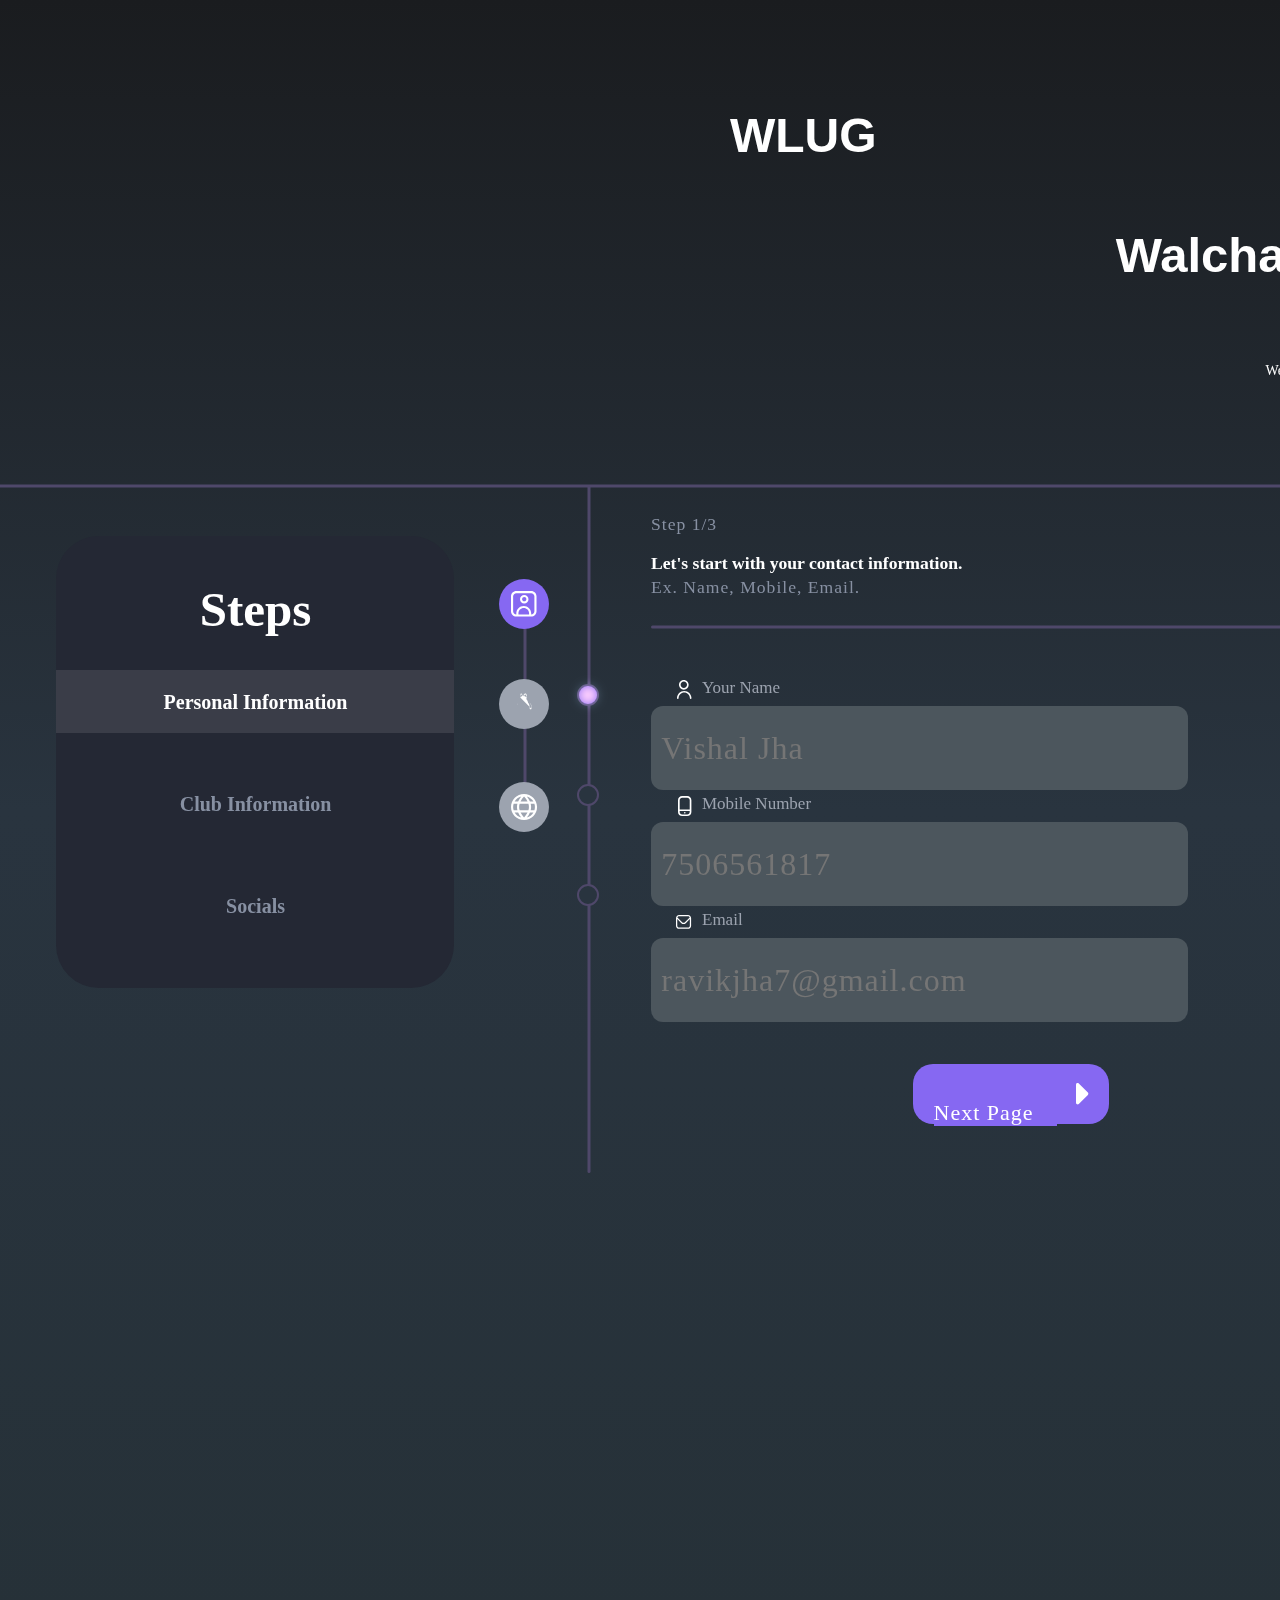
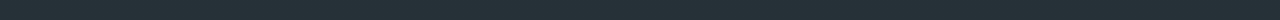
<file: index.html>
<!DOCTYPE html>
<html lang="en">
<head>
    <meta charset="UTF-8">
    <meta http-equiv="X-UA-Compatible" content="IE=edge">
    <meta name="viewport" content="width=device-width, initial-scale=1.0">
    <title>Main-Board-Form</title>
    <script src="http://ajax.googleapis.com/ajax/libs/jquery/1.9.1/jquery.js"></script>
    <link href="https://cdn.jsdelivr.net/npm/bootstrap@5.2.0-beta1/dist/css/bootstrap.min.css" rel="stylesheet" integrity="sha384-0evHe/X+R7YkIZDRvuzKMRqM+OrBnVFBL6DOitfPri4tjfHxaWutUpFmBp4vmVor" crossorigin="anonymous">
    <link rel="stylesheet" href="./page1.css">
</head>
<body>
    <div class="container-fluid big-container">
        <div id="top" class="container-fluid">
            <div class="name">
                <p class="WLUG tsize" >WLUG</p>
            </div>
            <div class="cont" >
                <div class="img_div" >
                    <img class="logo logo-1200"  src="./WLUG_LOGO.png" alt="logo"/>
                </div>
                <!-- <div class="info"> -->
                <div class="title">
                    <p class="tsize">Walchand Linux Users' Group</p>
                </div>
                <div class="title_main">
                    <p class="tsize">Main Board</p>
                </div>
                <div class="sub_text">
                    <br class="tsize">We are collecting the data of the Main Board Members of WLUG</br>
                    in order to update the Info on the club's website.</p>
                </div>
            <!-- </div> -->
                
            </div>
        </div>
        <div id="Lines" class="lines-now" >
            <svg class="line_cb" viewBox="0 0 3 684">
                 <path id="line_cb" d="M 0 0 L 0 684"> <!--middle line -->
                </path>
            </svg>
            <svg class="line_cc" viewBox="0 0 1741 3">
                <path id="line_cc" d="M 1741 0 L 0 0">
                </path>
            </svg>
            <div id="n_st">
                <svg class="Ellipse_284">
                    <ellipse id="Ellipse_284" rx="10" ry="10" cx="10" cy="10">
                    </ellipse>
                </svg>
                <svg class="Ellipse_287">
                    <ellipse id="Ellipse_287" rx="10" ry="10" cx="10" cy="10">
                    </ellipse>
                </svg>
            </div>
            <div id="n_nd">
                <svg class="Ellipse_285">
                    <ellipse id="Ellipse_285" rx="10" ry="10" cx="10" cy="10">
                    </ellipse>
                </svg>
                <svg class="Ellipse_288">
                    <ellipse id="Ellipse_288" rx="10" ry="10" cx="10" cy="10">
                    </ellipse>
                </svg>
            </div>
            <div id="n_rd">
                <svg class="Ellipse_286">
                    <ellipse id="Ellipse_286" rx="10" ry="10" cx="10" cy="10">
                    </ellipse>
                </svg>
                <svg class="Ellipse_289">
                    <ellipse id="Ellipse_289" rx="10" ry="10" cx="10" cy="10">
                    </ellipse>
                </svg>
            </div>
        </div>
        
        <div id="left_bar" class="container-fluid">
            <div id="icons" class="icons-now" >
                <svg class="line" viewBox="0 0 3 203">
                    <path id="line" d="M 0 0 L 0 203">
                    </path>
                </svg>
                <div id="personal">
                    <a>
                    <svg class="Ellipse_290">
                        <ellipse id="Ellipse_290" rx="25" ry="25" cx="25" cy="25">
                        </ellipse>
                    </svg>
                    <div id="fi-rr-portrait">
                        <svg class="Path_20246" viewBox="0 0 25.517 25.517">
                            <path id="Path_20246" d="M 20.20112609863281 0 L 5.316085815429688 0 C 2.381549835205078 0.00351432804018259 0.003514902433380485 2.381503820419312 0 5.315983772277832 L 0 20.20073890686035 C 0.003515916410833597 23.13521957397461 2.381551265716553 25.51320838928223 5.316086769104004 25.5167236328125 L 20.20112609863281 25.5167236328125 C 23.13566207885742 25.51320648193359 25.51369476318359 23.13521766662598 25.5172119140625 20.20073890686035 L 25.5172119140625 5.315983772277832 C 25.51369476318359 2.381504774093628 23.13566207885742 0.003515342017635703 20.20112609863281 0 Z M 7.442520141601562 23.39032936096191 L 7.442520141601562 22.32713317871094 C 7.442520141601562 19.39119911193848 9.822613716125488 17.01115036010742 12.75860691070557 17.01115036010742 C 15.69459915161133 17.01115036010742 18.07469177246094 19.39119911193848 18.07469177246094 22.32713508605957 L 18.07469177246094 23.39032936096191 L 7.442520141601562 23.39032936096191 Z M 23.39077758789062 20.20073890686035 C 23.39077758789062 21.96230125427246 21.96272277832031 23.39032936096191 20.20112609863281 23.39032936096191 L 20.20112609863281 22.32713317871094 C 20.20112609863281 18.21682167053223 16.86899566650391 14.88475608825684 12.75860595703125 14.88475704193115 C 8.648216247558594 14.88475704193115 5.316085815429688 18.21682548522949 5.316086769104004 22.3271369934082 L 5.316085815429688 23.39032936096191 C 3.554490327835083 23.39032936096191 2.126434803009033 21.96230125427246 2.126434326171875 20.20073890686035 L 2.126434326171875 5.315983772277832 C 2.126434326171875 3.554421663284302 3.554490566253662 2.12639307975769 5.316086292266846 2.126393556594849 L 20.20112609863281 2.126393556594849 C 21.96272277832031 2.126393556594849 23.39077758789062 3.554421901702881 23.39077758789062 5.315983772277832 L 23.39077758789062 20.20073890686035 Z">
                            </path>
                        </svg>
                        <svg class="Path_20247" viewBox="8 4 8.506 8.506">
                            <path id="Path_20247" d="M 12.25286865234375 4 C 9.904074668884277 4 8 5.904037952423096 8 8.252786636352539 C 8 10.60153579711914 9.904074668884277 12.50557518005371 12.25286865234375 12.50557518005371 C 14.60166263580322 12.50557518005371 16.5057373046875 10.60153579711914 16.5057373046875 8.252786636352539 C 16.5057373046875 5.904037952423096 14.60166263580322 4 12.25286865234375 4 Z M 12.25286865234375 10.37918090820312 C 11.07847118377686 10.37918090820312 10.12643432617188 9.427162170410156 10.12643432617188 8.252786636352539 C 10.12643432617188 7.078412532806396 11.07847118377686 6.126393795013428 12.25286865234375 6.126393795013428 C 13.42726612091064 6.126393795013428 14.37930297851562 7.078412532806396 14.37930297851562 8.252786636352539 C 14.37930297851562 9.427162170410156 13.42726612091064 10.37918090820312 12.25286865234375 10.37918090820312 Z">
                            </path>
                        </svg>
                        
                    </div>
                </a>
                </div>
                <div  id="club">
                    <a>
                    <svg class="Ellipse_290_">
                        <ellipse id="Ellipse_290_" rx="25" ry="25" cx="25" cy="25">
                        </ellipse>
                    </svg>
                    <svg class="Icon_metro-linux" viewBox="4.895 2.202 26.199 30.851">
                        <path id="Icon_metro-linux" d="M 16.18313026428223 9.278660774230957 C 16.056884765625 9.290128707885742 15.96794319152832 9.35037899017334 15.91630840301514 9.459413528442383 C 15.86467361450195 9.568448066711426 15.81589984893799 9.622964859008789 15.76998901367188 9.622964859008789 C 15.71261024475098 9.634432792663574 15.68392086029053 9.605743408203125 15.68392086029053 9.536896705627441 C 15.68392086029053 9.39918327331543 15.79294490814209 9.313114166259766 16.01099395751953 9.278691291809082 L 16.18313026428223 9.278691291809082 Z M 17.68078994750977 9.519664764404297 C 17.63487815856934 9.531132698059082 17.56890296936035 9.493837356567383 17.48286437988281 9.407778739929199 C 17.39682579040527 9.321720123291016 17.29640769958496 9.295903205871582 17.18161010742188 9.330326080322266 C 17.45701789855957 9.204079627990723 17.64063262939453 9.215558052062988 17.73245620727539 9.36475944519043 C 17.76688003540039 9.433626174926758 17.74966812133789 9.485271453857422 17.68082046508789 9.519695281982422 Z M 11.63851356506348 16.87029266357422 C 11.5925817489624 16.85882377624512 11.55813884735107 16.87603569030762 11.53518295288086 16.92192840576172 C 11.51222705841064 16.96782112121582 11.48641967773438 17.03954887390137 11.45776081085205 17.13711547851562 C 11.42910194396973 17.23468208312988 11.3975305557251 17.31214332580566 11.36304664611816 17.36950302124023 C 11.32856273651123 17.4268627166748 11.27118396759033 17.50146293640137 11.19090938568115 17.59330558776855 C 11.11057472229004 17.70806312561035 11.10485076904297 17.77692031860352 11.17373752593994 17.79987716674805 C 11.21962928771973 17.81134605407715 11.29134750366211 17.77117729187012 11.38889408111572 17.67937469482422 C 11.48644065856934 17.58757209777832 11.5581693649292 17.48428153991699 11.60408115386963 17.36950302124023 C 11.61554908752441 17.33507919311523 11.62702655792236 17.29491233825684 11.63851451873779 17.24900054931641 C 11.65000247955322 17.20308876037598 11.66147994995117 17.16865539550781 11.67294788360596 17.14570045471191 C 11.68441581726074 17.12274551391602 11.69302177429199 17.09692764282227 11.69876575469971 17.06824684143066 C 11.70450973510742 17.03956604003906 11.70738220214844 17.01661109924316 11.70738124847412 16.99938011169434 L 11.70738124847412 16.94774436950684 L 11.69020938873291 16.90469551086426 L 11.6385440826416 16.87026214599609 Z M 26.35694122314453 23.05033302307129 C 26.35694122314453 22.84375190734863 26.04133605957031 22.60274696350098 25.41012573242188 22.32732009887695 C 25.4560375213623 22.15518379211426 25.49907684326172 21.99738502502441 25.53924369812012 21.85392761230469 C 25.57941055297852 21.71047019958496 25.60810089111328 21.56127738952637 25.62531280517578 21.40635299682617 C 25.64252471923828 21.25142860412598 25.65973663330078 21.12805366516113 25.67694854736328 21.03623008728027 C 25.69416046142578 20.94440650939941 25.6970329284668 20.81529808044434 25.6855640411377 20.64890670776367 C 25.67409515380859 20.48251533508301 25.66837120056152 20.37061882019043 25.66839218139648 20.31321716308594 C 25.66841316223145 20.25581550598145 25.64832878112793 20.12957954406738 25.60814094543457 19.93450927734375 C 25.56795310974121 19.73943901062012 25.54498672485352 19.6218090057373 25.53924369812012 19.58161926269531 C 25.53350067138672 19.54142951965332 25.50481033325195 19.39797210693359 25.45317459106445 19.1512451171875 C 25.40153884887695 18.90451812744141 25.3699779510498 18.75245475769043 25.35848999023438 18.69505500793457 C 25.24373245239258 18.14418029785156 24.97403907775879 17.55314636230469 24.54940795898438 16.92195701599121 C 24.12477684020996 16.29076766967773
                         23.71162605285645 15.8604040145874 23.3099536895752 15.63086700439453 C 23.58538055419922 15.8604040145874 23.91245460510254 16.33667755126953 24.29117202758789 17.05969047546387 C 25.28961181640625 18.91885757446289 25.59947204589844 20.51407432556152 25.22075462341309 21.84534072875977 C 25.09450912475586 22.30439376831055 24.80761337280273 22.5453987121582 24.36006927490234 22.5683536529541 C 24.00428581237793 22.61426544189453 23.78336524963379 22.50811195373535 23.69730758666992 22.24989700317383 C 23.61124992370605 21.9916820526123 23.56533813476562 21.51254463195801 23.55957412719727 20.8124885559082 C 23.55381011962891 20.1124324798584 23.48783493041992 19.49844360351562 23.36164855957031 18.97052383422852 C 23.25833702087402 18.52293968200684 23.14643096923828 18.12699890136719 23.02593040466309 17.78270530700684 C 22.90542984008789 17.43841171264648 22.79353332519531 17.17732238769531 22.69024085998535 16.99944114685059 C 22.58694839477539 16.82155990600586 22.49800872802734 16.68097305297852 22.42341995239258 16.57768440246582 C 22.34883117675781 16.47439575195312 22.27423095703125 16.38832664489746 22.19961738586426 16.31947898864746 C 22.12500381469727 16.25063133239746 22.08196449279785 16.21046447753906 22.07049942016602 16.19897651672363 C 21.90983009338379 15.48743152618408 21.73194885253906 14.89639949798584 21.53685569763184 14.42587852478027 C 21.34176254272461 13.95535755157471 21.17248725891113 13.63401889801025 21.02902984619141 13.4618616104126 C 20.88557243347168 13.28970432281494 20.75071907043457 13.10034561157227 20.62447357177734 12.89378452301025 C 20.49822807312012 12.68722343444824 20.41216850280762 12.45769786834717 20.36629867553711 12.2052059173584 C 20.32036781311035 11.96420192718506 20.35478973388672 11.65721225738525 20.46956825256348 11.28423881530762 C 20.58434677124023 10.91126537322998 20.61016464233398 10.62722110748291 20.54702186584473 10.43210792541504 C 20.48387908935547 10.23699474334717 20.22852516174316 10.09353637695312 19.78096008300781 10.00173473358154 C 19.60884284973145 9.967311859130859 19.35348892211914 9.864021301269531 19.0148983001709 9.691864013671875 C 18.67630767822266 9.519706726074219 18.47259902954102 9.427894592285156 18.40377235412598 9.416426658630371 C 18.31198883056641 9.404958724975586 18.24886703491211 9.255767822265625 18.21440315246582 8.968852043151855 C 18.17993927001953 8.681936264038086 18.2258415222168 8.389286994934082 18.35210609436035 8.090904235839844 C 18.47837066650391 7.792520999908447 18.6849422454834 7.637585639953613 18.9718189239502 7.626097679138184 C 19.39644813537598 7.591674327850342 19.6890983581543 7.763821601867676 19.84976768493652 8.142539978027344 C 20.01043701171875 8.521258354187012 20.03339385986328 8.854074478149414 19.91863441467285 9.140990257263184 C 19.79238891601562 9.359039306640625 19.78091049194336 9.511102676391602 19.88420104980469 9.59718132019043 C 19.98749160766602 9.683259963989258 20.15963935852051 9.686131477355957 20.40064239501953 9.605796813964844 C 20.54986381530762 9.55988597869873 20.62447547912598 9.353315353393555 20.62447547912598 8.986084938049316 L 20.62447547912598 8.349141120910645 C 20.56707572937012 8.004846572875977 20.48960304260254 7.717941284179688 20.39205741882324 7.488424777984619 C 20.29451179504395 7.258908271789551 20.17400932312012 7.083889007568359 20.03055191040039 6.963366985321045 C 19.88709449768066 6.84284496307373 19.75224113464355 6.756776332855225 19.62599563598633 6.705161094665527 C 19.4997501373291 6.65354585647583 19.34481430053711 6.610506534576416 19.16118812561035 6.576043128967285 C 17.93321228027344 6.667845726013184 17.42251396179199 7.436759471893311 17.62909507751465 8.882784843444824 C 17.62909507751465 9.054922103881836 17.62337112426758 9.140990257263184 17.61192321777344 9.140990257263184 C 17.50861167907715 9.037699699401855 17.33932685852051 8.977448463439941 17.10406684875488 8.960237503051758 C 16.86880683898926 8.943026542663574 16.67944717407227 8.945898056030273 16.53598976135254 8.968852996826172 C 16.39253234863281 8.99180793762207 16.30359077453613 8.963118553161621 16.26916885375977 8.882784843444824 C 16.28063774108887 8.228639602661133 16.18882369995117 7.712197303771973 15.99373149871826 7.333459377288818 C 15.79863834381104 6.954721450805664 15.5404224395752 6.759618282318115 15.21908378601074 6.748150825500488 C 14.90921306610107 6.736682891845703 14.67108058929443 6.894480228424072 14.50468730926514 7.221543312072754 C 14.33829402923584 7.548606395721436 14.24360942840576 7.890028953552246 14.2206335067749 8.245811462402344 C 14.20918560028076 8.417948722839355 14.22926902770996 8.630263328552246 14.28088474273682 8.882755279541016 C 14.33250045776367 9.135247230529785 14.40711116790771 9.350434303283691 14.50471782684326 9.528315544128418 C 14.60232448577881 9.706196784973145 14.69125461578369 9.783659934997559 14.77150917053223 9.760704040527344 C 14.88626766204834 9.72628116607666 14.9780797958374 9.645946502685547 15.04694652557373 9.519700050354004 C 15.09285736083984 9.416409492492676 15.05269050598145 9.370508193969727 14.9264440536499 9.381996154785156 C 14.84610939025879 9.381996154785156 14.75716876983643 9.298789024353027 14.65962219238281 9.132375717163086 C 14.5620756149292 8.965962409973145 14.50755882263184 8.773731231689453 14.49607086181641 8.555683135986328 C 14.48462295532227 8.303211212158203 14.53626823425293 8.090896606445312 14.6510066986084 7.918739318847656 C 14.76574516296387 7.74658203125 14.96085834503174 7.666247367858887 15.2363452911377 7.677735328674316 C 15.43141841888428 7.677735328674316 15.58634376525879 7.798237323760986 15.70112228393555 8.039241790771484 C 15.8159008026123 8.280245780944824 15.87042808532715 8.50403881072998 15.86470413208008 8.71061897277832 C 15.85898017883301 8.91719913482666 15.85036468505859 9.043435096740723 15.83885669708252 9.089326858520508 C 15.58640480041504 9.26146411895752 15.40852355957031 9.42786693572998 15.30521297454834 9.588537216186523 C 15.21343040466309 9.726250648498535 15.05563354492188 9.861103057861328 14.83182048797607 9.99309253692627 C 14.60800743103027 10.12508201599121 14.49037742614746 10.19681167602539 14.47893047332764 10.20827960968018 C 14.3297290802002 10.3689489364624 14.24078845977783 10.52388477325439 14.21210861206055 10.67308616638 184 C 14.18342876434326 10.82228755950928 14.22646808624268 10.92557811737061 14.34122657775879 10.9829568862915 C 14.50189590454102 11.0747594833374 14.64535331726074 11.18665599822998 14.77159976959229 11.31864547729492 C 14.89784622192383 11.45063495635986 14.98965835571289 11.55965995788574 15.04703712463379 11.64571857452393 C 15.10441589355469 11.73177719116211 15.21056842803955 11.80637836456299 15.36549377441406 11.86952114105225 C 15.52041912078857 11.9326639175415 15.72412776947021 11.9699592590332 15.97661972045898 11.98140716552734 C 16.5160083770752 12.00436305999756 17.1013069152832 11.91829395294189 17.73251533508301 11.72320175170898 C 17.75547027587891 11.7117338180542 17.887451171875 11.6715669631958 18.12845420837402 11.60269927978516 C 18.36945724487305 11.53383159637451 18.56742286682129 11.47358131408691 18.72234916687012 11.42194652557373 C 18.87727546691895 11.37031173706055 19.04655075073242 11.29571151733398 19.23017501831055 11.19814395904541 C 19.41379928588867 11.10057640075684 19.5343017578125 11.00015830993652 19.5916805267334 10.89688873291016 C 19.69497108459473 10.73621940612793 19.80974960327148 10.69031810760498 19.93601608276367 10.75918483734131 C 19.99337577819824 10.79360771179199 20.03066062927246 10.84238147735596 20.04787254333496 10.90550422668457 C 20.06508445739746 10.96862697601318 20.04787254333496 11.03748416900635 19.99623680114746 11.11207485198975 C 19.94460105895996 11.18666553497314 19.84991645812988 11.24118232727051 19.71218299865723 11.27562618255615 C 19.48264694213867 11.34449291229248 19.1584358215332 11.46786689758301 18.73954963684082 11.64574813842773 C 18.32066345214844 11.82362937927246 18.0595760345459 11.93552589416504 17.95628547668457 11.98143672943115 C 17.45132064819336 12.19948577880859 17.04964828491211 12.33146572113037 16.75126457214355 12.37737655639648 C 16.46434783935547 12.43475532531738 16.01103019714355 12.42327785491943 15.39130783081055 12.34294319152832 C 15.27654933929443 12.31998729705811 15.22490406036377 12.33146572113037 15.23637199401855 12.37737655639648 C 15.24783992767334 12.4232873916626 15.34538650512695 12.53231239318848 15.52901172637939 12.70444965362549 C 15.81592750549316 12.96840953826904 16.20038986206055 13.09464550018311 16.68239784240723 13.08315753936768 C 16.87749099731445 13.07168960571289 17.08406066894531 13.03152275085449 17.30211067199707 12.96265506744385 C 17.52016067504883 12.8937873840332 17.72673034667969 12.81345272064209 17.92182350158691 12.72165107727051 C 18.11691665649414 12.62984943389893 18.30914688110352 12.5294303894043 18.49851608276367 12.42039585113525 C 18.68788528442383 12.31136131286621 18.86003303527832 12.2138147354126 19.01495742797852 12.12775611877441 C 19.16988182067871 12.04169750213623 19.31046867370605 11.97284126281738 19.43671417236328 11.92118549346924 C 19.56295967102051 11.86952972412109 19.66337776184082 11.85517978668213 19.73796844482422 11.87813568115234 C 19.81255912780762 11.90109157562256 19.86133193969727 11.96421432495117 19.8842887878418 12.0675048828125 C 19.8842887878418 12.09046077728271 19.87856483459473 12.11627769470215 19.86711692810059 12.14495754241943 C 19.85566902160645 12.17363739013672 19.83270263671875 12.20232677459717 19.79821968078613 12.23102569580078 C 19.76373672485352 12.25972461700439 19.72930335998535 12.28554248809814 19.69491958618164 12.30847835540771 C 19.66053581237793 12.33141422271729 19.61176300048828 12.36010360717773 19.54859924316406 12.39454650878906 C 19.48543548583984 12.42898941040039 19.43379020690918 12.45480728149414 
                         19.39366340637207 12.471999168396 C 19.35353660583496 12.48919105529785 19.29615783691406 12.5178804397583 19.22152709960938 12.55806732177734 C 19.14689636230469 12.59825420379639 19.09237861633301 12.62407112121582 19.05797576904297 12.63551998138428 C 18.73663711547852 12.7961893081665 18.34932327270508 13.04867172241211 17.89603424072266 13.39296627044678 C 17.44274520874023 13.73726081848145 17.06115531921387 13.98399925231934 16.75126457214355 14.13318061828613 C 16.44137382507324 14.28236198425293 16.16020202636719 14.28809547424316 15.90775012969971 14.15038204193115 C 15.66674613952637 14.02413558959961 15.3052396774292 13.60525035858154 14.82323169708252 12.89372634887695 C 14.57073974609375 12.5379638671875 14.42727184295654 12.41172790527344 14.3928279876709 12.51501846313477 C 14.38138008117676 12.54944133758545 14.37565612792969 12.60682106018066 14.37565612792969 12.68715572357178 C 14.37565612792969 12.97407150268555 14.28957748413086 13.2982816696167 14.1174201965332 13.65978813171387 C 13.94526290893555 14.02129459381104 13.77598762512207 14.33976078033447 13.60959434509277 14.61518859863281 C 13.44320106506348 14.89061641693115 13.32269859313965 15.22343254089355 13.24808788299561 15.61363887786865 C 13.17347717285156 16.00384521484375 13.23946189880371 16.3653507232666 13.44604301452637 16.69815826416016 C 13.18208312988281 16.76702499389648 12.82344913482666 17.28346633911133 12.37014007568359 18.24748420715332 C 11.91683101654053 19.21150207519531 11.64426517486572 20.02058219909668 11.55244255065918 20.67472839355469 C 11.52948665618896 20.88130950927734 11.52088069915771 21.27724838256836 11.52662467956543 21.86254692077637 C 11.53236865997314 22.44784545898438 11.50080680847168 22.78639602661133 11.43194007873535 22.87819862365723 C 11.3401575088501 23.15362548828125 11.1737642288208 23.17083740234375 10.93276023864746 22.92983436584473 C 10.56548976898193 22.57407188415527 10.35890960693359 22.0346851348877 10.31301784515381 21.31167221069336 C 10.29006195068359 20.99033355712891 10.31301784515381 20.66899490356445 10.38188457489014 20.34765625 C 10.42779541015625 20.12960815429688 10.42207145690918 20.02631759643555 10.36471271514893 20.03778457641602 L 10.29578876495361 20.12384986877441 C 9.882667541503906 20.86981773376465 9.940046310424805 21.82235717773438 10.46792602539062 22.98146629333496 C 10.52530479431152 23.11918067932129 10.66876220703125 23.27985000610352 10.89829921722412 23.46347427368164 C 11.12783622741699 23.64709854125977 11.265549659729 23.76186752319336 11.31144046783447 23.80777931213379 C 11.54099655151367 24.07173919677734 12.13778305053711 24.59104156494141 13.10179996490479 25.36569023132324 C 14.06581687927246 26.14033889770508 14.59945964813232 26.57930755615234 14.70273017883301 26.68259811401367 C 14.88635540008545 26.85473442077637 14.98677349090576 27.07278442382812 15.00398540496826 27.33674430847168 C 15.02119731903076 27.60070419311523 14.94086265563965 27.84744262695312 14.76298141479492 28.07695770263672 C 14.5851001739502 28.30647277832031 14.32401275634766 28.43845176696777 13.97971820831299 28.47289657592773 C 14.07152080535889 28.64503288269043 14.23792457580566 28.90038681030273 14.478928565979 29.23895835876465 C 14.71993255615234 29.57752990722656 14.88060188293457 29.88739013671875 14.96093654632568 30.16854095458984 C 15.0412712097168 30.44969177246094 15.0814380645752 30.8542366027832 15.08143901824951 31.38217735290527 C 15.60935878753662 31.10675048828125 15.64952659606934 30.5788402557373 15.20194149017334 29.79844856262207 C 15.15603065490723 29.70664596557617 15.09577941894531 29.61483383178711 15.02118873596191 29.52301025390625 C 14.94659805297852 29.43118667602539 14.89208126068115 29.36232948303223 14.85763740539551 29.31643867492676 C 14.82319355010986 29.27054786682129 14.81171607971191 29.23611450195312 14.82320404052734 29.21313858032227 C 14.85762691497803 29.15575981140137 14.93223857879639 29.10124206542969 15.04703712463379 29.04958724975586 C 15.16183567047119 28.99793243408203 15.2765941619873 29.01228141784668 15.39131164550781 29.09263610839844 C 15.91923141479492 29.68940162658691 16.87177085876465 29.89597320556641 18.24892807006836 29.71234893798828 C 19.77528762817383 29.54021263122559 20.79094886779785 29.04099273681641 21.29591369628906 28.21468925476074 C 21.55987358093262 27.77859115600586 21.75498580932617 27.6064453125 21.88125228881836 27.6982479095459 C 22.01894569396973 27.76711463928223 22.07631492614746 28.06549835205078 22.05335998535156 28.59339714050293 C 22.04191207885742 28.88031387329102 21.90993309020996 29.40822219848633 21.65742111206055 30.17712593078613 C 21.55413055419922 30.44108581542969 21.51969718933105 30.65627098083496 21.55412101745605 30.82268524169922 C 21.58854484558105 30.98909950256348 21.72625923156738 31.07803916931152 21.96726226806641 31.08950614929199 C 22.00168609619141 30.87145805358887 22.08489227294922 30.42961692810059 22.21688270568848 29.76398277282715 C 22.34887313842773 29.09834861755371 22.42633438110352 28.58190727233887 22.44927024841309 28.21465682983398 C 22.47222518920898 27.97365379333496 22.4349308013916 27.55189514160156 22.33738327026367 26.94938468933105 C 22.23983573913574 26.34687423706055 22.19679641723633 25.79026412963867 22.20826530456543 25.27955627441406 C 22.21973419189453 24.76884841918945 22.35171318054199 24.36430358886719 22.60420417785645 24.06591987609863 C 22.77634048461914 23.85933876037598 23.06899070739746 23.75604820251465 23.48215293884277 23.75604820251465 C 23.49362182617188 23.33141899108887 23.69158554077148 23.02729225158691 24.07604789733887 22.84366607666016 C 24.46051025390625 22.6600399017334 24.87654304504395 22.59978866577148 25.32414817810059 22.66291236877441 C 25.77175331115723 22.72603607177734 26.11603736877441 22.85514259338379 26.35700225830078 23.05023574829102 Z M 15.54618549346924 8.813884735107422 C 15.58060836791992 8.618791580200195 15.56625843048096 8.44664478302002 15.50313568115234 8.297443389892578 C 15.44001293182373 8.148241996765137 15.37403774261475 8.062173843383789 15.30521106719971 8.039237976074219 C 15.20190048217773 8.016282081604004 15.15024566650391 8.056449890136719 15.15024566650391 8.159740447998047 C 15.17320156097412 8.217119216918945 15.20189094543457 8.251552581787109 15.23631381988525 8.263040542602539 C 15.35107231140137 8.263040542602539 15.39123916625977 8.349108695983887 15.35681629180908 8.521245956420898 C 15.3223934173584 8.75078296661377 15.36829471588135 8.865550994873047 15.49452018737793 8.865550994873047 C 15.52894306182861 8.865550994873047 15.54615497589111 8.848339080810547 15.54615497589111 8.813916206359863 Z M 22.75914001464844 12.20514488220215 C 22.73616409301758 12.11334228515625 22.6988582611084 12.0473575592041 22.64722442626953 12.00718975067139 C 22.59559059143066 11.96702194213867 22.52098846435547 11.93833255767822 22.42342185974121 11.92112159729004 C 22.32585525512695 11.90391063690186 22.24264717102051 11.87234878540039 22.17380142211914 11.82643699645996 C 22.11642265319824 11.79201412200928 22.06190490722656 11.74611282348633 22.01025009155273 11.68873310089111 C 21.95859527587891 11.6313533782959 21.91842842102051 11.58545207977295 21.88974761962891 11.55102920532227 C 21.8610668182373 11.51660633087158 21.82950592041016 11.47931098937988 21.79506301879883 11.43914318084717 C 21.7606201171875 11.39897537231445 21.7376651763916 11.37602043151855 21.7261962890625 11.37027645111084 C 21.7147274017334 11.36453247070312 21.6917724609375 11.37313842773438 21.65732955932617 11.39609432220459 C 21.49666023254395 11.57971954345703 21.53682708740234 11.82932949066162 21.77783203125 12.14492416381836 C 22.01883697509766 12.4605188369751 22.24263000488281 12.64127254486084 22.44920921325684 12.68718338012695 C 22.55249977111816 12.69865131378174 22.63570594787598 12.65275001525879 22.69882965087891 12.54947948455811 C 22.76195335388184 12.44620895385742 22.78203582763672 12.33144092559814 22.75908088684082 12.20517444610596 Z M 19.69489288330078 8.538446426391602 C 19.69489288330078 8.412199974060059 19.66620254516602 8.300304412841797 19.60882377624512 8.202757835388184 C 19.55144500732422 8.10521125793457 19.48832130432129 8.033482551574707 19.41945457458496 7.987571239471436 C 19.35058784484863 7.941659927368164 19.29894256591797 7.924448013305664 19.26451873779297 7.935935974121094 C 19.10384941101074 7.947403907775879 19.06368064880371 7.987571239471436 19.14401626586914 8.056438446044922 L 19.21288299560547 8.090871810913086 C 19.3735523223877 8.136782646179199 19.47684288024902 8.314663887023926 19.52275466918945 8.624515533447266 C 19.52275466918945 8.658938407897949 19.56865501403809 8.6474609375 19.66045761108398 8.590082168579102 Z M 20.62447547912598 4.527443885803223 C 20.62447547912598 4.504488468170166 20.61012649536133 4.475798606872559 20.5814266204834 4.441375255584717 C 20.55272674560547 4.406951904296875 20.5010814666748 4.366784572601318 20.42649078369141 4.320873260498047 C 20.35190010070801 4.274961948394775 20.29738235473633 4.240528583526611 20.262939453125 4.217572689056396 C 20.09082221984863 4.045435428619385 19.95310974121094 3.959366798400879 19.84979820251465 3.959366798400879 C 19.74650764465332 3.970834493637085 19.68053245544434 4.013874053955078 19.6518726348877 4.088484764099121 C 19.62321281433105 4.163095951080322 19.61746978759766 4.237696647644043 19.63464164733887 4.312287330627441 C 19.65181350708008 4.38687801361084 19.6489429473877
                          4.458606719970703 19.62602615356445 4.527473926544189 C 19.61457824707031 4.573385238647461 19.58014488220215 4.633635997772217 19.52272605895996 4.708227157592773 C 19.46530723571777 4.78281831741333 19.43087387084961 4.834463119506836 19.41942596435547 4.863162517547607 C 19.40797805786133 4.891861915588379 19.42518997192383 4.940635204315186 19.47106170654297 5.009482383728027 C 19.5169734954834 5.043905735015869 19.56287384033203 5.043905735015869 19.6087646484375 5.009482383728027 C 19.65465545654297 4.975059032440186 19.7177791595459 4.923413753509521 19.79813385009766 4.854547023773193 C 19.87848854064941 4.785680294036865 19.96455764770508 4.734035015106201 20.05633926391602 4.699611663818359 C 20.06780815124512 4.688143730163574 20.11945343017578 4.682409763336182 20.21127510070801 4.682409763336182 C 20.30309677124023 4.682409763336182 20.3891658782959 4.670931816101074 20.46948051452637 4.647976398468018 C 20.54979515075684 4.625020980834961 20.6014404296875 4.584853649139404 20.62441635131836 4.527474403381348 Z M 30.35071182250977 27.61220932006836 C 30.58026885986328 27.74992370605469 30.75815010070801 27.8905086517334 30.88435554504395 28.03396606445312 C 31.01056098937988 28.17742347717285 31.07941818237305 28.31513595581055 31.09092712402344 28.44710731506348 C 31.10243606567383 28.57907867431641 31.08808708190918 28.70818519592285 31.04787826538086 28.83443069458008 C 31.00766944885254 28.9606761932373 30.91872978210449 29.08691215515137 30.78105735778809 29.21313858032227 C 30.64338493347168 29.33936500549316 30.5085334777832 29.45126152038574 30.37650108337402 29.548828125 C 30.24446868896484 29.64639472961426 30.07232284545898 29.7525463104248 29.86005973815918 29.86728477478027 C 29.64779663085938 29.98202323913574 29.46704483032227 30.07670783996582 29.31780052185059 30.15133857727051 C 29.16855621337891 30.2259693145752 28.98493194580078 30.31490898132324 28.76692581176758 30.41815948486328 C 28.54891967773438 30.52140998840332 28.39398384094238 30.59601020812988 28.3021183013916 30.6419620513916 C 27.86602020263672 30.86001014709473 27.37540626525879 31.18134880065918 26.83027648925781 31.60597801208496 C 26.28514671325684 32.03060531616211 25.8519115447998 32.39784622192383 25.53057098388672 32.70769882202148 C 25.33547782897949 32.89132308959961 24.94528198242188 33.00321960449219 24.35998344421387 33.04338836669922 C 23.77468490600586 33.08355712890625 23.26398658752441 33.00035095214844 22.82789039611816 32.79376983642578 C 22.62130928039551 32.69047927856445 22.45203399658203 32.55562973022461 22.32006454467773 32.38921356201172 C 22.18809509277344 32.22279739379883 22.09341049194336 32.07647705078125 22.0360107421875 31.95025444030762 C 21.97861099243164 31.82402992248535 21.85238456726074 31.71213340759277 21.65733337402344 31.61456489562988 C 21.46228218078613 31.51699638366699 21.19257736206055 31.46247863769531 20.84822273254395 31.45101356506348 C 20.34325790405273 31.43954467773438 19.5972900390625 31.43381118774414 18.61031723022461 31.43381118774414 C 18.39226913452148 31.43381118774414 18.06520652770996 31.44241714477539 17.62912940979004 31.45962905883789 C 17.19305229187012 31.47684097290039 16.86022567749023 31.49118995666504 16.63064956665039 31.50267791748047 C 16.12568473815918 31.51414680480957 15.66949462890625 31.6002140045166 15.26207733154297 31.76088333129883 C 14.85466003417969 31.92155075073242 14.54768085479736 32.09369659423828 14.341139793396 32.27732467651367 C 14.13459873199463 32.46095275878906 13.88497829437256 32.62449264526367 13.5922794342041 32.76794815063477 C 13.29958057403564 32.91140365600586 12.99260139465332 32.97739028930664 12.67134189605713 32.96590423583984 C 12.33851528167725 32.95443725585938 11.70156097412109 32.77655792236328 10.76047992706299 32.4322624206543 C 9.819398880004883 32.08796691894531 8.981626510620117 31.84123039245605 8.247162818908691 31.69205093383789 C 8.029114723205566 31.64613914489746 7.736464977264404 31.59162330627441 7.369214534759521 31.52849960327148 C 7.001964092254639 31.46537590026855 6.715068817138672 31.41373062133789 6.508528232574463 31.37356376647949 C 6.301987648010254 31.33339691162109 6.075323581695557 31.27887916564941 5.828535079956055 31.21001243591309 C 5.581746578216553 31.14114570617676 5.38951587677002 31.05793952941895 5.251842021942139 30.96039199829102 C 5.114168167114258 30.86284446716309 5.016622066497803 30.75094795227051 4.959202766418457 30.62470245361328 C 4.844444751739502 30.36074256896973 4.884612083435059 29.97915267944336 5.079704761505127 29.47993278503418 C 5.274797439575195 28.980712890625 5.378087997436523 28.66797828674316 5.389575958251953 28.54173278808594 C 5.401043891906738 28.35810661315918 5.378088474273682 28.12858009338379 5.320709228515625 27.85315322875977 C 5.263329982757568 27.57772636413574 5.20595121383667 27.33384895324707 5.148571968078613 27.12152481079102 C 5.091192722320557 26.90920066833496 5.065385341644287 26.69975662231445 5.071149349212646 26.49319648742676 C 5.076913356781006 26.28663635253906 5.13716459274292 26.13170051574707 5.25190258026123 26.02838897705078 C 5.412571907043457 25.89067459106445 5.73963451385498 25.81033897399902 6.233090877532959 25.78738403320312 C 6.726547241210938 25.76442909240723 7.070841789245605 25.69557189941406 7.265974521636963 25.58081245422363 C 7.610269069671631 25.37423133850098 7.851273059844971 25.17339515686035 7.988986968994141 24.97830200195312 C 8.126700401306152 24.7832088470459 8.195557594299316 24.49056053161621 8.195557594299316 24.1003532409668 C 8.436561584472656 24.93812370300293 8.252937316894531 25.5463695526123 7.64468240737915 25.92508697509766 C 7.277432441711426 26.15462303161621 6.80115795135498 26.24069213867188 6.215858936309814 26.18329238891602 C 5.825653076171875 26.14886856079102 5.578925132751465 26.20624732971191 5.475674629211426 26.35542869567871 C 5.326452732086182 26.52756500244141 5.355132579803467 26.85463905334473 5.561713218688965 27.33664703369141 C 5.584668636322021 27.40551376342773 5.630569934844971 27.50880432128906 5.699417114257812 27.64651870727539 C 5.768264293670654 27.78423309326172 5.817037582397461 27.88752365112305 5.845736980438232 27.95639038085938 C 5.874436378479004 28.0252571105957 5.900254249572754 28.122802734375 5.923189640045166 28.2490291595459 C 5.946125030517578 28.3752555847168 5.951858997344971 28.50149154663086 5.940391540527344 28.62773704528809 C 5.940391540527344 28.79987335205078 5.84284496307373 29.08104515075684 5.647752285003662 29.47125244140625 C 5.452659606933594 29.86145973205566 5.37232494354248 30.13689613342285 5.406748294830322 30.29756546020508 C 5.441171646118164 30.4926586151123 5.653486251831055 30.64184951782227 6.043692111968994 30.74514007568359 C 6.273248672485352 30.81400680541992 6.758128643035889 30.92015838623047 7.498332977294922 31.06359672546387 C 8.238536834716797 31.20703506469727 8.80948543548584 31.32466506958008 9.211179733276367 31.4164867401123 C 9.486607551574707 31.48535346984863 9.911236763000488 31.6115894317627 10.48506736755371 31.79519462585449 C 11.05889797210693 31.97879981994629 11.53230094909668 32.11077880859375 11.90527534484863 32.19113540649414 C 12.27824974060059 32.27149200439453 12.59671688079834 
                          32.2944450378418 12.86067581176758 32.26000213623047 C 13.35415172576904 32.19113540649414 13.72426414489746 32.03046417236328 13.97101211547852 31.77799415588379 C 14.21776008605957 31.5255241394043 14.34974002838135 31.25008583068848 14.36695194244385 30.95168113708496 C 14.38416385650635 30.65327644348145 14.34112453460693 30.31758689880371 14.23783397674561 29.94461441040039 C 14.13454341888428 29.57164192199707 14.02551937103271 29.27325820922852 13.9107608795166 29.04946517944336 C 13.79600238800049 28.8256721496582 13.68123435974121 28.61623001098633 13.56645584106445 28.4211368560791 C 12.177809715271 26.24063110351562 11.20806980133057 24.85198593139648 10.65723419189453 24.25519943237305 C 9.876822471618652 23.40594100952148 9.228400230407715 23.17641448974609 8.711969375610352 23.56661987304688 C 8.585722923278809 23.6699104309082 8.499664306640625 23.58384132385254 8.453793525695801 23.30841445922852 C 8.419349670410156 23.12478828430176 8.407861709594727 22.90674018859863 8.419329643249512 22.65426826477051 C 8.430797576904297 22.32146072387695 8.488176345825195 22.02307891845703 8.591466903686523 21.75911903381348 C 8.694757461547852 21.49515914916992 8.832470893859863 21.22546577453613 9.004608154296875 20.95003700256348 C 9.176745414733887 20.67460823059082 9.302981376647949 20.43360328674316 9.383316040039062 20.22702407836914 C 9.475118637084961 19.98602104187012 9.627182006835938 19.57286834716797 9.839507102966309 18.98756980895996 C 10.05183219909668 18.40227127075195 10.22110748291016 17.95469665527344 10.34733295440674 17.64484596252441 C 10.47355842590332 17.33499526977539 10.64570617675781 16.9849681854248 10.8637752532959 16.59476089477539 C 11.08184432983398 16.20455360412598 11.30563640594482 15.89469337463379 11.53515243530273 15.66517734527588 C 12.79755306243896 14.0240592956543 13.50908756256104 12.90510749816895 13.66975688934326 12.30832099914551 C 13.53204345703125 11.02296543121338 13.44023036956787 9.244123458862305 13.39431953430176 6.971795558929443 C 13.37136363983154 5.938911914825439 13.50907802581787 5.069579601287842 13.80746078491211 4.363799095153809 C 14.10584354400635 3.658018350601196 14.71408843994141 3.058379888534546 15.63219356536865 2.564883708953857 C 16.07977867126465 2.323879480361938 16.67656517028809 2.203377485275269 17.42255401611328 2.203377485275269 C 18.03078842163086 2.191909790039062 18.63902282714844 2.269372463226318 19.24725723266602 2.435765743255615 C 19.85549163818359 2.602159023284912 20.36618995666504 2.840291261672974 20.77935028076172 3.1501624584198 C 21.43349647521973 3.632170915603638 21.95854377746582 4.329365730285645 22.35449409484863 5.241747379302979 C 22.75044441223145 6.154129028320312 22.91971969604492 7.000515460968018 22.86231994628906 7.780907154083252 C 22.80494117736816 8.871170043945312 22.97708702087402 10.09914684295654 23.37876129150391 11.46483707427979 C 23.76898765563965 12.7616605758667 24.53216743469238 14.01258277893066 25.66830062866211 15.21760368347168 C 26.29953193664551 15.89470481872559 26.87047958374023 16.83003234863281 27.38114738464355 18.02358627319336 C 27.89181518554688 19.21714019775391 28.23323631286621 20.31313705444336 28.40541458129883 21.31157684326172 C 28.49721717834473 21.87392044067383 28.52590560913086 22.35880088806152 28.49148368835449 22.7662181854248 C 28.45706176757812 23.17363548278809 28.38820457458496 23.49210166931152 28.284912109375 23.72161865234375 C 28.18161964416504 23.95113563537598 28.06685256958008 24.07737159729004 27.94060707092285 24.10032653808594 C 27.82584953308105 24.12328147888184 27.69099807739258 24.2323055267334 27.53605079650879 24.42739868164062 C 27.381103515625 24.62249183654785 27.22616767883301 24.82620048522949 27.07124328613281 25.03852462768555 C 26.91631889343262 25.2508487701416 26.68391990661621 25.44308090209961 26.37404823303223 25.6152172088623 C 26.06417655944824 25.787353515625 25.71414756774902 25.86768913269043 25.3239631652832 25.85622215270996 C 25.11738204956055 25.84475326538086 24.9366283416748 25.81606483459473 24.78170394897461 25.7701530456543 C 24.62677955627441 25.72424125671387 24.49767112731934 25.64678001403809 24.39438056945801 25.53776550292969 C 24.29109001159668 25.42875099182129 24.21362686157227 25.33981132507324 24.1619930267334 25.27094459533691 C 24.11035919189453 25.20207786560059 24.04438400268555 25.08444786071777 23.96406745910645 24.91805458068848 C 23.88375091552734 24.75166130065918 23.83209609985352 24.6397647857666 23.80910110473633 24.58236503601074 C 23.55665016174316 24.15773582458496 23.32137870788574 23.98558807373047 23.10329055786133 24.0659236907959 C 22.88520240783691 24.14625930786133 22.72453308105469 24.42743110656738 22.62128257751465 24.90943908691406 C 22.51803207397461 25.39144706726074 22.55820083618164 25.94805717468262 22.74178504943848 26.57926750183105 C 22.97134208679199 27.38261413574219 22.97707557678223 28.50156784057617 22.75898742675781 29.93612480163574 C 22.64422988891602 30.68209266662598 22.74752044677734 31.25878524780273 23.0688591003418 31.66620254516602 C 23.39019775390625 32.0736198425293 23.80908393859863 32.26297760009766 24.32551574707031 32.23427963256836 C 24.84194755554199 32.20558166503906 25.32969093322754 32.00187301635742 25.78874206542969 31.62315368652344 C 26.46584320068359 31.06081008911133 26.97941398620605 30.67922019958496 27.32945251464844 30.47838401794434 C 27.67949104309082 30.27754783630371 28.27339553833008 30.03367233276367 29.11116600036621 29.74675559997559 C 29.71942138671875 29.54017448425293 30.16126251220703 29.33073234558105 30.43668937683105 29.11842727661133 C 30.71211624145508 28.9061222076416 30.81826972961426 28.70815849304199 30.75514602661133 28.52453231811523 C 30.6920223236084 28.34090614318848 30.54856491088867 28.17736625671387 30.32477188110352 28.03390884399414 C 30.10097885131836 27.89045143127441 29.80545806884766 27.75559997558594 29.43820762634277 27.62935256958008 C 29.05949020385742 27.50310707092285 28.77544593811035 27.22766876220703 28.5860767364502 26.80303955078125 C 28.39670753479004 26.37841033935547 28.31064987182617 25.96238708496094 28.32790184020996 25.55496978759766 C 28.34515380859375 25.14755249023438 28.43408584594727 24.87498664855957 28.59469413757324 24.73727226257324 C 28.60616302490234 25.0930347442627 28.65206336975098 25.41724586486816 28.73239707946777 25.70990562438965 C 28.81273078918457 26.00256538391113 28.89593696594238 26.23496437072754 28.98201751708984 26.40710067749023 C 29.0680980682373 26.57923698425293 29.18572807312012 26.74277877807617 29.33490753173828 26.89772415161133 C 29.48408699035645 27.05266952514648 29.60458946228027 27.16169357299805 29.69641304016113 27.22479629516602 C 29.78823661804199 27.28789901733398 29.91161155700684 27.36249923706055 30.06653594970703 27.44859886169434 C 30.22146034240723 27.53469848632812 30.3161563873291 27.58921432495117 30.35062026977539 27.61215019226074 Z">
                        </path>
                    </svg>
                </a>
                </div>
                <div id="social">
                    <a>
                    <svg class="Ellipse_290_ba">
                        <ellipse id="Ellipse_290_ba" rx="25" ry="25" cx="25" cy="25">
                        </ellipse>
                    </svg>
                    <svg class="fi-rr-globe" viewBox="0 0 26.081 26.081">
                        <path id="fi-rr-globe" d="M 13.04058170318604 8.269388018788959e-08 C 5.838466644287109 8.269388018788959e-08 0 5.83844518661499 0 13.0405330657959 C 0 20.24261856079102 5.838467597961426 26.08106231689453 13.04058265686035 26.08106231689453 C 20.24269866943359 26.08106231689453 26.08116340637207 20.24261665344238 26.08116340637207 13.04053020477295 C 26.0733757019043 5.841670989990234 20.23946952819824 0.007784245070070028 13.04058170318604 -9.5367431640625e-07 Z M 22.43740844726562 7.606976509094238 L 18.93709754943848 7.606976509094238 C 18.15354156494141 5.79106616973877 17.1218318939209 4.09264612197876 15.87147903442383 2.560291767120361 C 18.63878059387207 3.313305854797363 20.99785041809082 5.126528263092041 22.43740844726562 7.606977939605713 Z M 17.93080139160156 13.04053115844727 C 17.9218807220459 14.14695262908936 17.74752426147461 15.24582004547119 17.41352462768555 16.3006649017334 L 8.66763973236084 16.3006649017334 C 8.333639144897461 15.24582004547119 8.159285545349121 14.14695262908936 8.150363922119141 13.04053115844727 C 8.159284591674805 11.93410587310791 8.333639144897461 10.83523941040039 8.66763973236084 9.780397415161133 L 17.41352462768555 9.780399322509766 C 17.74752616882324 10.83524417877197 17.9218807220459 11.93410873413086 17.93080139160156 13.0405330657959 Z M 9.539185523986816 18.47408485412598 L 16.54197692871094 18.47408485412598 C 15.61961555480957 20.29511642456055 14.44044208526611 21.97420883178711 13.04058265686035 23.45991706848145 C 11.64021492004395 21.97463607788086 10.46098327636719 20.29546165466309 9.539185523986816 18.47409057617188 Z M 9.539185523986816 7.606976509094238 C 10.46155548095703 5.785939693450928 11.64072895050049 4.106848239898682 13.04058456420898 2.621143341064453 C 14.44095325469971 4.106431007385254 15.62018203735352 5.78560209274292 16.54197692871094 7.606976509094238 L 9.539185523986816 7.606976509094238 Z M 10.21512222290039 2.560290813446045 C 8.962856292724609 4.092316627502441 7.929309844970703 5.79075288772583 7.144067287445068 7.606975555419922 L 3.643756151199341 7.606976509094238 C 5.084581851959229 5.125396728515625 7.445800304412842 3.312026262283325 10.21512222290039 2.560288906097412 Z M 2.674405813217163 9.780399322509766 L 6.411620140075684 9.780399322509766 C 6.129897117614746 10.84444332122803 5.983843803405762 11.93984127044678 5.976933479309082 13.04052829742432 C 5.983842372894287 14.14122200012207 6.129897117614746 15.23662090301514 6.41162109375 16.30066871643066 L 2.674405813217163 16.3006649017334 C 2.006444692611694 14.17856311798096 2.006444692611694 11.90249824523926 2.6744065284729 9.780399322509766 Z M 3.643756151199341 18.47408485412598 L 7.144065380096436 18.47408485412598 C 7.929311752319336 20.29031181335449 8.962861061096191 21.98874664306641 10.21512794494629 23.52077293395996 C 7.445803165435791 22.76904106140137 5.084583282470703 20.95566749572754 3.643755912780762 18.47408485412598 Z M 15.87147331237793 23.52077102661133 C 17.1218318939209 21.9884147644043 18.15354156494141 20.28999519348145 18.93709754943848 18.47408485412598 L 22.43741035461426 18.47408485412598 C 20.99785423278809 20.95453643798828 18.63878059387207 22.76776313781738 15.87147521972656 23.52077102661133 Z M 23.4067554473877 16.3006649017334 L 19.6695442199707 16.3006649017334 C 19.95126533508301 15.23661708831787 20.09732055664062 14.14121913909912 20.1042308807373 13.04053115844727 C 20.09732055664062 11.93984413146973 19.95126533508301 10.84444713592529 19.66954231262207 9.780399322509766 L 23.40458488464355 9.780399322509766 C 24.07254791259766 11.90250015258789 24.07254791259766 14.17856311798096 23.40458488464355 16.3006649017334 Z">
                        </path>
                    </svg>
                </a>
                </div>
            </div>

            <div id="Steps" class="steps-now" >
                <svg class="Bg">
                    <rect id="Bg" rx="43" ry="43" x="0" y="0" width="398" height="452">
                    </rect>
                </svg>
                <svg class="Hover_p">
                    <rect id="Hover_p" rx="0" ry="0" x="0" y="0" width="398" height="63">
                    </rect>
                </svg>
                <svg class="Hover_c">
                    <rect id="Hover_c" rx="0" ry="0" x="0" y="0" width="398" height="63">
                    </rect>
                </svg>
                <svg class="Hover_s">
                    <rect id="Hover_s" rx="0" ry="0" x="0" y="0" width="398" height="63">
                    </rect>
                </svg>
                <div id="Personnal_Information">
                    <span><a>Personal Information</a></span>
                </div>
                <div  id="Club_Information">
                    <span><a class="anchor">Club Information</a></span>
                </div>
                <div id="Socials">
                    <span><a class="anchor">Socials</a></span>
                </div>
                <div onclick="application.goToTargetView(event)" id="Steps_bh">
                    <span>Steps</span>
                </div>
            </div>
        </div>

            <div id="right_bar" class="container-fluid right_bar-now"  >
                <form method="POST" action="page1.php" class="container-fluid">
                <div id="fields">
                    <div id="Nom">
                        <!-- <svg class="Rectangle_1015">
                            <rect id="Rectangle_1015" rx="18" ry="18" x="0" y="0" width="516" height="63">
                            </rect>
                        </svg> -->
                        <div id="Full_name">
                            <span >Your Name</span>
                        </div>
                        <div id="fi-rr-user-add" >
                            <svg class="Path_20340" viewBox="3 0 9.656 9.656">
                                <path id="Path_20340" d="M 7.828216552734375 9.656248092651367 C 10.4947681427002 9.656248092651367 12.65643310546875 7.494622230529785 12.65643310546875 4.828123092651367 C 12.65643310546875 2.161624431610107 10.49476623535156 -7.21794549463084e-07 7.828215599060059 4.56150885952411e-08 C 5.161665916442871 4.56150885952411e-08 2.999999284744263 2.161625385284424 3 4.828125 C 3.002662420272827 7.493521690368652 5.162770748138428 9.653587341308594 7.82821798324585 9.656248092651367 Z M 7.828216552734375 1.609374642372131 C 9.605916976928711 1.609374642372131 11.04702758789062 3.050457954406738 11.04702758789062 4.828124046325684 C 11.04702758789062 6.605790138244629 9.605916976928711 8.046873092651367 7.828216552734375 8.046873092651367 C 6.050516128540039 8.046873092651367 4.609405517578125 6.605790138244629 4.609405517578125 4.828124046325684 C 4.609405517578125 3.050457954406738 6.050516605377197 1.609374284744263 7.828217506408691 1.609374642372131 Z">
                                </path>
                            </svg>
                            <svg class="Path_20341" viewBox="0 14 14.485 8.047">
                                <path id="Path_20341" d="M 7.242324829101562 14 C 3.244338750839233 14.00443363189697 0.004434945527464151 17.24427604675293 0 21.24218368530273 C 0 21.68660354614258 0.3602781891822815 22.046875 0.8047035932540894 22.046875 C 1.249128222465515 22.046875 1.609405875205994 21.68660354614258 1.609405517578125 21.24218368530273 C 1.609406232833862 18.13127136230469 4.131350994110107 15.60937404632568 7.242327213287354 15.609375 C 10.35330200195312 15.609375 12.87524604797363 18.13127136230469 12.875244140625 21.2421875 C 12.875244140625 21.68660354614258 13.235520362854 22.046875 13.67994689941406 22.046875 C 14.12437152862549 22.046875 14.48464965820312 21.68660354614258 14.48464965820312 21.2421875 C 14.4802131652832 17.24427604675293 11.24031162261963 14.00443458557129 7.242324829101562 14 Z">
                                </path>
                            </svg>
                        </div>
                    </div>
                    <input style="color: white;" placeholder="Vishal Jha" class="newBox" id="Vishal_Kanhaiya_Jha" rx="18" ry="18" x="0" y="0" width="516" height="63" type="text" name="name">
                        <!-- <span>Vishal Kanhaiya Jha</span> -->
                    </input>
                </div>
                <div id="fields_br">
                    
                    <div id="Nom_bs">
                        
                        <!-- <svg class="Rectangle_1015_bt">
                            <rect id="Rectangle_1015_bt" rx="18" ry="18" x="0" y="0" width="516" height="63">
                            </rect>
                        </svg> -->
                        <div id="Mobile_number">
                            <span >Mobile Number</span>
                        </div>
                        <div id="fi-rr-smartphone">
                            <svg class="Path_20290" viewBox="4 0 13.4 20.1">
                                <path id="Path_20290" d="M 13.21275043487549 0 L 8.187613487243652 0 C 5.876006126403809 0.002768324222415686 4.002768993377686 1.875970005989075 4 4.187533378601074 L 4 15.91262722015381 C 4.002769947052002 18.22418975830078 5.876007556915283 20.09739112854004 8.187614440917969 20.10016059875488 L 13.21275043487549 20.10016059875488 C 15.52435684204102 20.09739112854004 17.39759635925293 18.22418975830078 17.40036582946777 15.91262722015381 L 17.40036392211914 4.187533378601074 C 17.39759635925293 1.875970005989075 15.52435684204102 0.002767924685031176 13.21275043487549 0 Z M 8.187613487243652 1.675013422966003 L 13.21275043487549 1.675013422966003 C 14.60040378570557 1.675013422966003 15.72531700134277 2.799906969070435 15.72531700134277 4.187533378601074 L 15.72531700134277 13.40010738372803 L 5.675045967102051 13.40010738372803 L 5.675045967102051 4.187533378601074 C 5.675045967102051 2.799906730651855 6.799961090087891 1.675012946128845 8.187614440917969 1.675013422966003 Z M 13.21275043487549 18.42514610290527 L 8.187613487243652 18.42514610290527 C 6.799961090087891 18.42514610290527 5.675045967102051 17.30025291442871 5.675045967102051 15.91262722015381 L 5.675045967102051 15.07512092590332 L 15.72531700134277 15.07512092590332 L 15.72531700134277 15.91262722015381 C 15.72531700134277 17.30025291442871 14.60040378570557 18.42514610290527 13.21275043487549 18.42514610290527 Z">
                                </path>
                            </svg>
                            <svg class="Ellipse_264">
                                <ellipse id="Ellipse_264" rx="0.7877249717712402" ry="0.7877249717712402" cx="0.7877249717712402" cy="0.7877249717712402">
                                </ellipse>
                            </svg>
                        </div>
                    </div>
                    <input style="color: white;" class="newBox" name="contact" placeholder="7506561817" autocomplete="false" id="Vishal_Kanhaiya_Jha" rx="18" ry="18" x="0" y="0" width="516" height="63" autocomplete="off">
                        <!-- <span>75065 61817</span> -->
                    </input>
                </div>
                <div id="fields_bz">
                    <div id="Nom_b">
                        <!-- <svg class="Rectangle_1015_b">
                            <rect id="Rectangle_1015_b" rx="18" ry="18" x="0" y="0" width="516" height="63">
                            </rect>
                        </svg> -->
                        <div id="Email">
                            <span >Email</span>
                        </div>
                        <svg class="fi-rr-envelope" viewBox="0 1 15.112 13.852">
                            <path id="fi-rr-envelope" d="M 11.96354007720947 1 L 3.148299932479858 1 C 1.410405397415161 1.002081632614136 0.002082200953736901 2.410398960113525 0 4.148287296295166 L 0 11.70417881011963 C 0.002081300364807248 13.44206809997559 1.410405278205872 14.85038661956787 3.148300409317017 14.85246753692627 L 11.96354007720947 14.85246658325195 C 13.70143508911133 14.85038471221924 15.1097583770752 13.44206523895264 15.11183929443359 11.70417881011963 L 15.11183929443359 4.148287773132324 C 15.10975646972656 2.410399675369263 13.70143508911133 1.002082347869873 11.96354007720947 1.000000238418579 Z M 3.148299932479858 2.259315013885498 L 11.96354007720947 2.259315013885498 C 12.73488903045654 2.260832071304321 13.42782592773438 2.731180667877197 13.71399402618408 3.447478771209717 L 8.892058372497559 8.270025253295898 C 8.153264999389648 9.005858421325684 6.958576679229736 9.005858421325684 6.219781875610352 8.270025253295898 L 1.397845149040222 3.447479248046875 C 1.684014797210693 2.731180906295776 2.376953125 2.2608323097229 3.148300409317017 2.259315252304077 Z M 11.96354007720947 13.59315013885498 L 3.148299932479858 13.59315013885498 C 2.105045318603516 13.59315013885498 1.259320378303528 12.74742889404297 1.259320020675659 11.70417881011963 L 1.259320020675659 5.092773914337158 L 5.329442024230957 9.160361289978027 C 6.560002326965332 10.38780498504639 8.551837921142578 10.38780498504639 9.782398223876953 9.160361289978027 L 13.85251998901367 5.092773914337158 L 13.85251998901367 11.70417881011963 C 13.85251998901367 12.74742889404297 13.00679492950439 13.59315013885498 11.96354007720947 13.59315013885498 Z">
                            </path>
                        </svg>
                    </div>
                    <input style="color: white;" name="email" placeholder="ravikjha7@gmail.com" autocomplete="off" id="Vishal_Kanhaiya_Jha" rx="18" ry="18" x="0" y="0" width="516" height="63" type="email">
                        <!-- <span>ravikjha7@gmail.com</span> -->
                    </input>
                </div>
                <a href="#" >
                <div  id="next_btn">
                    <svg class="Rectangle_1">
                        <rect id="Rectangle_1" rx="20" ry="20" x="0" y="0" width="196" height="60">
                        </rect>
                    </svg>
                    <div id="Group_9022">
                        
                        <svg class="fi-rr-caret-right" viewBox="9 5.707 12.36 21.461">
                            <path id="fi-rr-caret-right" d="M 8.999998092651367 25.53940010070801 L 8.999998092651367 7.336225509643555 C 8.999998092651367 6.677671432495117 9.396848678588867 6.083621978759766 10.00555610656738 5.831358909606934 C 10.61463356018066 5.579092025756836 11.31533241271973 5.718424797058105 11.78132057189941 6.184271812438965 L 20.88294219970703 15.28585815429688 C 21.51901626586914 15.92212104797363 21.51901626586914 16.9535026550293 20.88294219970703 17.58976554870605 L 11.78131866455078 26.69135475158691 C 11.31533241271973 27.15720367431641 10.61463356018066 27.29653358459473 10.0058765411377 27.04439926147461 C 9.397119522094727 26.79226875305176 9.000139236450195 26.19830513000488 8.999998092651367 25.53940010070801 Z">
                            </path>
                        </svg>
                        <p id="Next_Step" class="next_button size"  >Next Page</p>
                    
                <!-- </div> -->
                        <!-- <a href="#"> -->
                        <!-- <div id="Next_Step"> -->
                            <!-- <span>Next Page</span> -->
                            <!--<a href="./page2.php">-->
                            <!-- <input class="next_button" type="submit" value="Next Page" name="register"> -->
                        <!-- <a href="#"> -->
                           
                            <!-- </a> -->
                        <!-- </div> -->
                    <!-- </a> -->
                    </div>
                </div>
            </a>
            </form>
                <svg class="line_b" viewBox="0 0 655.5 3">
                    <path id="line_b" d="M 655.5 0 L 0 0">
                    </path>
                </svg>
                <div id="title">
                    <div id="Home_Stories_Library">
                        <span class="size">Let's start with your contact information.</span>
                    </div>
                    <div id="Ex_Name_Mobile_Email">
                        <span class="size">Ex. Name, Mobile, Email.</span>
                    </div>
                    <div id="Step_13">
                        <span class="size">Step 1/3</span>
                    </div>
                </div>
            </div>
        
    </div>
    
    
    
</body>
<script type="text/javascript">
        // $(window).on('load', function(){
        //     var ele = document.getElementsByClassName("nameclass");
        //     ele[0].val = <?php echo $i; ?>;
        //     alert("Hello !!!");
        // });
    </script>
</html>
</file>
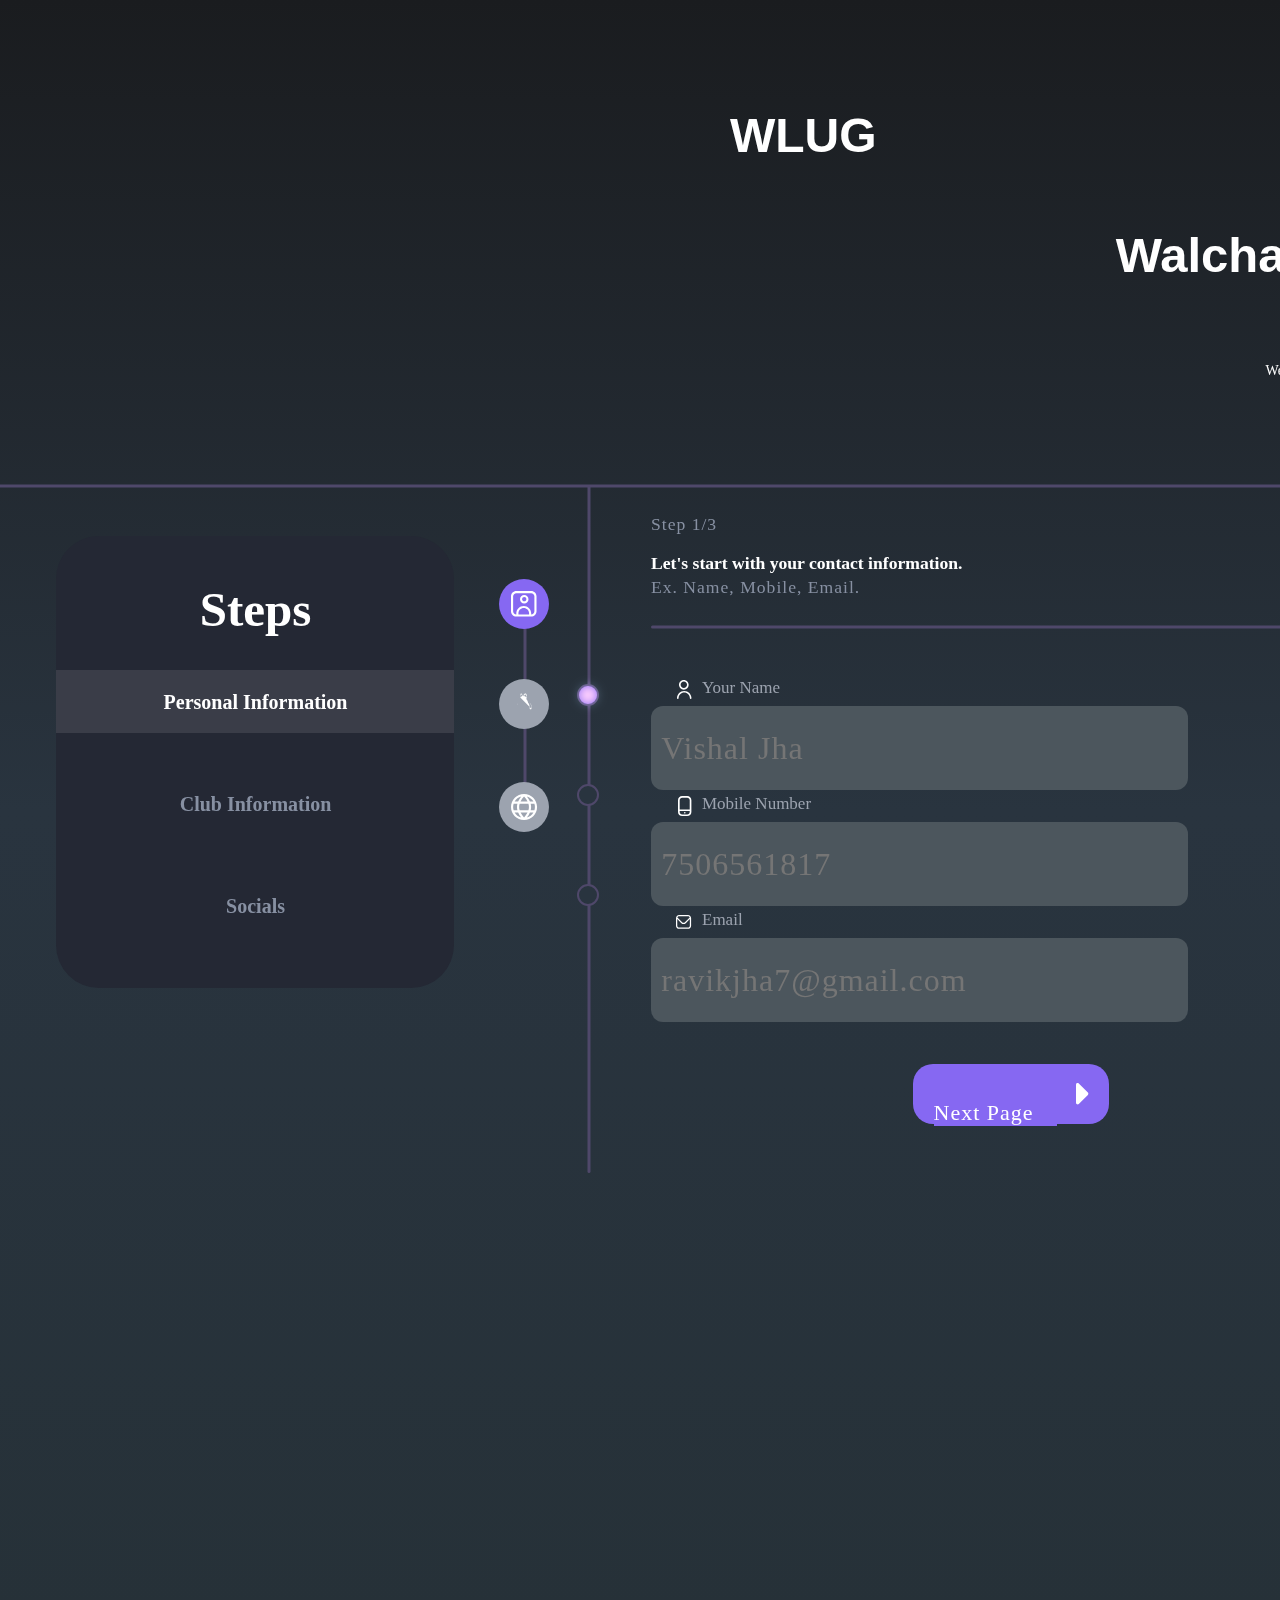
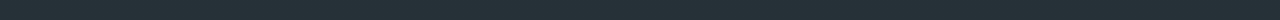
<file: page1(1)-php.html>
<!DOCTYPE html>
<html lang="en">
<head>
    <meta charset="UTF-8">
    <meta http-equiv="X-UA-Compatible" content="IE=edge">
    <meta name="viewport" content="width=device-width, initial-scale=1.0">
    <title>Main-Board-Form</title>
    <script src="http://ajax.googleapis.com/ajax/libs/jquery/1.9.1/jquery.js"></script>
    <link href="https://cdn.jsdelivr.net/npm/bootstrap@5.2.0-beta1/dist/css/bootstrap.min.css" rel="stylesheet" integrity="sha384-0evHe/X+R7YkIZDRvuzKMRqM+OrBnVFBL6DOitfPri4tjfHxaWutUpFmBp4vmVor" crossorigin="anonymous">
    <link rel="stylesheet" href="./page1.css">
</head>
<body>
    <div class="container-fluid big-container">
        <div id="top" class="container-fluid">
            <div class="name">
                <p class="WLUG tsize" >WLUG</p>
            </div>
            <div class="cont" >
                <div class="img_div" >
                    <img class="logo logo-1200"  src="./WLUG_LOGO.png" alt="logo"/>
                </div>
                <!-- <div class="info"> -->
                <div class="title">
                    <p class="tsize">Walchand Linux Users' Group</p>
                </div>
                <div class="title_main">
                    <p class="tsize">Main Board</p>
                </div>
                <div class="sub_text">
                    <br class="tsize">We are collecting the data of the Main Board Members of WLUG</br>
                    in order to update the Info on the club's website.</p>
                </div>
            <!-- </div> -->
                
            </div>
        </div>
        <div id="Lines" class="lines-now" >
            <svg class="line_cb" viewBox="0 0 3 684">
                 <path id="line_cb" d="M 0 0 L 0 684"> <!--middle line -->
                </path>
            </svg>
            <svg class="line_cc" viewBox="0 0 1741 3">
                <path id="line_cc" d="M 1741 0 L 0 0">
                </path>
            </svg>
            <div id="n_st">
                <svg class="Ellipse_284">
                    <ellipse id="Ellipse_284" rx="10" ry="10" cx="10" cy="10">
                    </ellipse>
                </svg>
                <svg class="Ellipse_287">
                    <ellipse id="Ellipse_287" rx="10" ry="10" cx="10" cy="10">
                    </ellipse>
                </svg>
            </div>
            <div id="n_nd">
                <svg class="Ellipse_285">
                    <ellipse id="Ellipse_285" rx="10" ry="10" cx="10" cy="10">
                    </ellipse>
                </svg>
                <svg class="Ellipse_288">
                    <ellipse id="Ellipse_288" rx="10" ry="10" cx="10" cy="10">
                    </ellipse>
                </svg>
            </div>
            <div id="n_rd">
                <svg class="Ellipse_286">
                    <ellipse id="Ellipse_286" rx="10" ry="10" cx="10" cy="10">
                    </ellipse>
                </svg>
                <svg class="Ellipse_289">
                    <ellipse id="Ellipse_289" rx="10" ry="10" cx="10" cy="10">
                    </ellipse>
                </svg>
            </div>
        </div>
        
        <div id="left_bar" class="container-fluid">
            <div id="icons" class="icons-now" >
                <svg class="line" viewBox="0 0 3 203">
                    <path id="line" d="M 0 0 L 0 203">
                    </path>
                </svg>
                <div id="personal">
                    <a>
                    <svg class="Ellipse_290">
                        <ellipse id="Ellipse_290" rx="25" ry="25" cx="25" cy="25">
                        </ellipse>
                    </svg>
                    <div id="fi-rr-portrait">
                        <svg class="Path_20246" viewBox="0 0 25.517 25.517">
                            <path id="Path_20246" d="M 20.20112609863281 0 L 5.316085815429688 0 C 2.381549835205078 0.00351432804018259 0.003514902433380485 2.381503820419312 0 5.315983772277832 L 0 20.20073890686035 C 0.003515916410833597 23.13521957397461 2.381551265716553 25.51320838928223 5.316086769104004 25.5167236328125 L 20.20112609863281 25.5167236328125 C 23.13566207885742 25.51320648193359 25.51369476318359 23.13521766662598 25.5172119140625 20.20073890686035 L 25.5172119140625 5.315983772277832 C 25.51369476318359 2.381504774093628 23.13566207885742 0.003515342017635703 20.20112609863281 0 Z M 7.442520141601562 23.39032936096191 L 7.442520141601562 22.32713317871094 C 7.442520141601562 19.39119911193848 9.822613716125488 17.01115036010742 12.75860691070557 17.01115036010742 C 15.69459915161133 17.01115036010742 18.07469177246094 19.39119911193848 18.07469177246094 22.32713508605957 L 18.07469177246094 23.39032936096191 L 7.442520141601562 23.39032936096191 Z M 23.39077758789062 20.20073890686035 C 23.39077758789062 21.96230125427246 21.96272277832031 23.39032936096191 20.20112609863281 23.39032936096191 L 20.20112609863281 22.32713317871094 C 20.20112609863281 18.21682167053223 16.86899566650391 14.88475608825684 12.75860595703125 14.88475704193115 C 8.648216247558594 14.88475704193115 5.316085815429688 18.21682548522949 5.316086769104004 22.3271369934082 L 5.316085815429688 23.39032936096191 C 3.554490327835083 23.39032936096191 2.126434803009033 21.96230125427246 2.126434326171875 20.20073890686035 L 2.126434326171875 5.315983772277832 C 2.126434326171875 3.554421663284302 3.554490566253662 2.12639307975769 5.316086292266846 2.126393556594849 L 20.20112609863281 2.126393556594849 C 21.96272277832031 2.126393556594849 23.39077758789062 3.554421901702881 23.39077758789062 5.315983772277832 L 23.39077758789062 20.20073890686035 Z">
                            </path>
                        </svg>
                        <svg class="Path_20247" viewBox="8 4 8.506 8.506">
                            <path id="Path_20247" d="M 12.25286865234375 4 C 9.904074668884277 4 8 5.904037952423096 8 8.252786636352539 C 8 10.60153579711914 9.904074668884277 12.50557518005371 12.25286865234375 12.50557518005371 C 14.60166263580322 12.50557518005371 16.5057373046875 10.60153579711914 16.5057373046875 8.252786636352539 C 16.5057373046875 5.904037952423096 14.60166263580322 4 12.25286865234375 4 Z M 12.25286865234375 10.37918090820312 C 11.07847118377686 10.37918090820312 10.12643432617188 9.427162170410156 10.12643432617188 8.252786636352539 C 10.12643432617188 7.078412532806396 11.07847118377686 6.126393795013428 12.25286865234375 6.126393795013428 C 13.42726612091064 6.126393795013428 14.37930297851562 7.078412532806396 14.37930297851562 8.252786636352539 C 14.37930297851562 9.427162170410156 13.42726612091064 10.37918090820312 12.25286865234375 10.37918090820312 Z">
                            </path>
                        </svg>
                        
                    </div>
                </a>
                </div>
                <div  id="club">
                    <a>
                    <svg class="Ellipse_290_">
                        <ellipse id="Ellipse_290_" rx="25" ry="25" cx="25" cy="25">
                        </ellipse>
                    </svg>
                    <svg class="Icon_metro-linux" viewBox="4.895 2.202 26.199 30.851">
                        <path id="Icon_metro-linux" d="M 16.18313026428223 9.278660774230957 C 16.056884765625 9.290128707885742 15.96794319152832 9.35037899017334 15.91630840301514 9.459413528442383 C 15.86467361450195 9.568448066711426 15.81589984893799 9.622964859008789 15.76998901367188 9.622964859008789 C 15.71261024475098 9.634432792663574 15.68392086029053 9.605743408203125 15.68392086029053 9.536896705627441 C 15.68392086029053 9.39918327331543 15.79294490814209 9.313114166259766 16.01099395751953 9.278691291809082 L 16.18313026428223 9.278691291809082 Z M 17.68078994750977 9.519664764404297 C 17.63487815856934 9.531132698059082 17.56890296936035 9.493837356567383 17.48286437988281 9.407778739929199 C 17.39682579040527 9.321720123291016 17.29640769958496 9.295903205871582 17.18161010742188 9.330326080322266 C 17.45701789855957 9.204079627990723 17.64063262939453 9.215558052062988 17.73245620727539 9.36475944519043 C 17.76688003540039 9.433626174926758 17.74966812133789 9.485271453857422 17.68082046508789 9.519695281982422 Z M 11.63851356506348 16.87029266357422 C 11.5925817489624 16.85882377624512 11.55813884735107 16.87603569030762 11.53518295288086 16.92192840576172 C 11.51222705841064 16.96782112121582 11.48641967773438 17.03954887390137 11.45776081085205 17.13711547851562 C 11.42910194396973 17.23468208312988 11.3975305557251 17.31214332580566 11.36304664611816 17.36950302124023 C 11.32856273651123 17.4268627166748 11.27118396759033 17.50146293640137 11.19090938568115 17.59330558776855 C 11.11057472229004 17.70806312561035 11.10485076904297 17.77692031860352 11.17373752593994 17.79987716674805 C 11.21962928771973 17.81134605407715 11.29134750366211 17.77117729187012 11.38889408111572 17.67937469482422 C 11.48644065856934 17.58757209777832 11.5581693649292 17.48428153991699 11.60408115386963 17.36950302124023 C 11.61554908752441 17.33507919311523 11.62702655792236 17.29491233825684 11.63851451873779 17.24900054931641 C 11.65000247955322 17.20308876037598 11.66147994995117 17.16865539550781 11.67294788360596 17.14570045471191 C 11.68441581726074 17.12274551391602 11.69302177429199 17.09692764282227 11.69876575469971 17.06824684143066 C 11.70450973510742 17.03956604003906 11.70738220214844 17.01661109924316 11.70738124847412 16.99938011169434 L 11.70738124847412 16.94774436950684 L 11.69020938873291 16.90469551086426 L 11.6385440826416 16.87026214599609 Z M 26.35694122314453 23.05033302307129 C 26.35694122314453 22.84375190734863 26.04133605957031 22.60274696350098 25.41012573242188 22.32732009887695 C 25.4560375213623 22.15518379211426 25.49907684326172 21.99738502502441 25.53924369812012 21.85392761230469 C 25.57941055297852 21.71047019958496 25.60810089111328 21.56127738952637 25.62531280517578 21.40635299682617 C 25.64252471923828 21.25142860412598 25.65973663330078 21.12805366516113 25.67694854736328 21.03623008728027 C 25.69416046142578 20.94440650939941 25.6970329284668 20.81529808044434 25.6855640411377 20.64890670776367 C 25.67409515380859 20.48251533508301 25.66837120056152 20.37061882019043 25.66839218139648 20.31321716308594 C 25.66841316223145 20.25581550598145 25.64832878112793 20.12957954406738 25.60814094543457 19.93450927734375 C 25.56795310974121 19.73943901062012 25.54498672485352 19.6218090057373 25.53924369812012 19.58161926269531 C 25.53350067138672 19.54142951965332 25.50481033325195 19.39797210693359 25.45317459106445 19.1512451171875 C 25.40153884887695 18.90451812744141 25.3699779510498 18.75245475769043 25.35848999023438 18.69505500793457 C 25.24373245239258 18.14418029785156 24.97403907775879 17.55314636230469 24.54940795898438 16.92195701599121 C 24.12477684020996 16.29076766967773
                         23.71162605285645 15.8604040145874 23.3099536895752 15.63086700439453 C 23.58538055419922 15.8604040145874 23.91245460510254 16.33667755126953 24.29117202758789 17.05969047546387 C 25.28961181640625 18.91885757446289 25.59947204589844 20.51407432556152 25.22075462341309 21.84534072875977 C 25.09450912475586 22.30439376831055 24.80761337280273 22.5453987121582 24.36006927490234 22.5683536529541 C 24.00428581237793 22.61426544189453 23.78336524963379 22.50811195373535 23.69730758666992 22.24989700317383 C 23.61124992370605 21.9916820526123 23.56533813476562 21.51254463195801 23.55957412719727 20.8124885559082 C 23.55381011962891 20.1124324798584 23.48783493041992 19.49844360351562 23.36164855957031 18.97052383422852 C 23.25833702087402 18.52293968200684 23.14643096923828 18.12699890136719 23.02593040466309 17.78270530700684 C 22.90542984008789 17.43841171264648 22.79353332519531 17.17732238769531 22.69024085998535 16.99944114685059 C 22.58694839477539 16.82155990600586 22.49800872802734 16.68097305297852 22.42341995239258 16.57768440246582 C 22.34883117675781 16.47439575195312 22.27423095703125 16.38832664489746 22.19961738586426 16.31947898864746 C 22.12500381469727 16.25063133239746 22.08196449279785 16.21046447753906 22.07049942016602 16.19897651672363 C 21.90983009338379 15.48743152618408 21.73194885253906 14.89639949798584 21.53685569763184 14.42587852478027 C 21.34176254272461 13.95535755157471 21.17248725891113 13.63401889801025 21.02902984619141 13.4618616104126 C 20.88557243347168 13.28970432281494 20.75071907043457 13.10034561157227 20.62447357177734 12.89378452301025 C 20.49822807312012 12.68722343444824 20.41216850280762 12.45769786834717 20.36629867553711 12.2052059173584 C 20.32036781311035 11.96420192718506 20.35478973388672 11.65721225738525 20.46956825256348 11.28423881530762 C 20.58434677124023 10.91126537322998 20.61016464233398 10.62722110748291 20.54702186584473 10.43210792541504 C 20.48387908935547 10.23699474334717 20.22852516174316 10.09353637695312 19.78096008300781 10.00173473358154 C 19.60884284973145 9.967311859130859 19.35348892211914 9.864021301269531 19.0148983001709 9.691864013671875 C 18.67630767822266 9.519706726074219 18.47259902954102 9.427894592285156 18.40377235412598 9.416426658630371 C 18.31198883056641 9.404958724975586 18.24886703491211 9.255767822265625 18.21440315246582 8.968852043151855 C 18.17993927001953 8.681936264038086 18.2258415222168 8.389286994934082 18.35210609436035 8.090904235839844 C 18.47837066650391 7.792520999908447 18.6849422454834 7.637585639953613 18.9718189239502 7.626097679138184 C 19.39644813537598 7.591674327850342 19.6890983581543 7.763821601867676 19.84976768493652 8.142539978027344 C 20.01043701171875 8.521258354187012 20.03339385986328 8.854074478149414 19.91863441467285 9.140990257263184 C 19.79238891601562 9.359039306640625 19.78091049194336 9.511102676391602 19.88420104980469 9.59718132019043 C 19.98749160766602 9.683259963989258 20.15963935852051 9.686131477355957 20.40064239501953 9.605796813964844 C 20.54986381530762 9.55988597869873 20.62447547912598 9.353315353393555 20.62447547912598 8.986084938049316 L 20.62447547912598 8.349141120910645 C 20.56707572937012 8.004846572875977 20.48960304260254 7.717941284179688 20.39205741882324 7.488424777984619 C 20.29451179504395 7.258908271789551 20.17400932312012 7.083889007568359 20.03055191040039 6.963366985321045 C 19.88709449768066 6.84284496307373 19.75224113464355 6.756776332855225 19.62599563598633 6.705161094665527 C 19.4997501373291 6.65354585647583 19.34481430053711 6.610506534576416 19.16118812561035 6.576043128967285 C 17.93321228027344 6.667845726013184 17.42251396179199 7.436759471893311 17.62909507751465 8.882784843444824 C 17.62909507751465 9.054922103881836 17.62337112426758 9.140990257263184 17.61192321777344 9.140990257263184 C 17.50861167907715 9.037699699401855 17.33932685852051 8.977448463439941 17.10406684875488 8.960237503051758 C 16.86880683898926 8.943026542663574 16.67944717407227 8.945898056030273 16.53598976135254 8.968852996826172 C 16.39253234863281 8.99180793762207 16.30359077453613 8.963118553161621 16.26916885375977 8.882784843444824 C 16.28063774108887 8.228639602661133 16.18882369995117 7.712197303771973 15.99373149871826 7.333459377288818 C 15.79863834381104 6.954721450805664 15.5404224395752 6.759618282318115 15.21908378601074 6.748150825500488 C 14.90921306610107 6.736682891845703 14.67108058929443 6.894480228424072 14.50468730926514 7.221543312072754 C 14.33829402923584 7.548606395721436 14.24360942840576 7.890028953552246 14.2206335067749 8.245811462402344 C 14.20918560028076 8.417948722839355 14.22926902770996 8.630263328552246 14.28088474273682 8.882755279541016 C 14.33250045776367 9.135247230529785 14.40711116790771 9.350434303283691 14.50471782684326 9.528315544128418 C 14.60232448577881 9.706196784973145 14.69125461578369 9.783659934997559 14.77150917053223 9.760704040527344 C 14.88626766204834 9.72628116607666 14.9780797958374 9.645946502685547 15.04694652557373 9.519700050354004 C 15.09285736083984 9.416409492492676 15.05269050598145 9.370508193969727 14.9264440536499 9.381996154785156 C 14.84610939025879 9.381996154785156 14.75716876983643 9.298789024353027 14.65962219238281 9.132375717163086 C 14.5620756149292 8.965962409973145 14.50755882263184 8.773731231689453 14.49607086181641 8.555683135986328 C 14.48462295532227 8.303211212158203 14.53626823425293 8.090896606445312 14.6510066986084 7.918739318847656 C 14.76574516296387 7.74658203125 14.96085834503174 7.666247367858887 15.2363452911377 7.677735328674316 C 15.43141841888428 7.677735328674316 15.58634376525879 7.798237323760986 15.70112228393555 8.039241790771484 C 15.8159008026123 8.280245780944824 15.87042808532715 8.50403881072998 15.86470413208008 8.71061897277832 C 15.85898017883301 8.91719913482666 15.85036468505859 9.043435096740723 15.83885669708252 9.089326858520508 C 15.58640480041504 9.26146411895752 15.40852355957031 9.42786693572998 15.30521297454834 9.588537216186523 C 15.21343040466309 9.726250648498535 15.05563354492188 9.861103057861328 14.83182048797607 9.99309253692627 C 14.60800743103027 10.12508201599121 14.49037742614746 10.19681167602539 14.47893047332764 10.20827960968018 C 14.3297290802002 10.3689489364624 14.24078845977783 10.52388477325439 14.21210861206055 10.67308616638 184 C 14.18342876434326 10.82228755950928 14.22646808624268 10.92557811737061 14.34122657775879 10.9829568862915 C 14.50189590454102 11.0747594833374 14.64535331726074 11.18665599822998 14.77159976959229 11.31864547729492 C 14.89784622192383 11.45063495635986 14.98965835571289 11.55965995788574 15.04703712463379 11.64571857452393 C 15.10441589355469 11.73177719116211 15.21056842803955 11.80637836456299 15.36549377441406 11.86952114105225 C 15.52041912078857 11.9326639175415 15.72412776947021 11.9699592590332 15.97661972045898 11.98140716552734 C 16.5160083770752 12.00436305999756 17.1013069152832 11.91829395294189 17.73251533508301 11.72320175170898 C 17.75547027587891 11.7117338180542 17.887451171875 11.6715669631958 18.12845420837402 11.60269927978516 C 18.36945724487305 11.53383159637451 18.56742286682129 11.47358131408691 18.72234916687012 11.42194652557373 C 18.87727546691895 11.37031173706055 19.04655075073242 11.29571151733398 19.23017501831055 11.19814395904541 C 19.41379928588867 11.10057640075684 19.5343017578125 11.00015830993652 19.5916805267334 10.89688873291016 C 19.69497108459473 10.73621940612793 19.80974960327148 10.69031810760498 19.93601608276367 10.75918483734131 C 19.99337577819824 10.79360771179199 20.03066062927246 10.84238147735596 20.04787254333496 10.90550422668457 C 20.06508445739746 10.96862697601318 20.04787254333496 11.03748416900635 19.99623680114746 11.11207485198975 C 19.94460105895996 11.18666553497314 19.84991645812988 11.24118232727051 19.71218299865723 11.27562618255615 C 19.48264694213867 11.34449291229248 19.1584358215332 11.46786689758301 18.73954963684082 11.64574813842773 C 18.32066345214844 11.82362937927246 18.0595760345459 11.93552589416504 17.95628547668457 11.98143672943115 C 17.45132064819336 12.19948577880859 17.04964828491211 12.33146572113037 16.75126457214355 12.37737655639648 C 16.46434783935547 12.43475532531738 16.01103019714355 12.42327785491943 15.39130783081055 12.34294319152832 C 15.27654933929443 12.31998729705811 15.22490406036377 12.33146572113037 15.23637199401855 12.37737655639648 C 15.24783992767334 12.4232873916626 15.34538650512695 12.53231239318848 15.52901172637939 12.70444965362549 C 15.81592750549316 12.96840953826904 16.20038986206055 13.09464550018311 16.68239784240723 13.08315753936768 C 16.87749099731445 13.07168960571289 17.08406066894531 13.03152275085449 17.30211067199707 12.96265506744385 C 17.52016067504883 12.8937873840332 17.72673034667969 12.81345272064209 17.92182350158691 12.72165107727051 C 18.11691665649414 12.62984943389893 18.30914688110352 12.5294303894043 18.49851608276367 12.42039585113525 C 18.68788528442383 12.31136131286621 18.86003303527832 12.2138147354126 19.01495742797852 12.12775611877441 C 19.16988182067871 12.04169750213623 19.31046867370605 11.97284126281738 19.43671417236328 11.92118549346924 C 19.56295967102051 11.86952972412109 19.66337776184082 11.85517978668213 19.73796844482422 11.87813568115234 C 19.81255912780762 11.90109157562256 19.86133193969727 11.96421432495117 19.8842887878418 12.0675048828125 C 19.8842887878418 12.09046077728271 19.87856483459473 12.11627769470215 19.86711692810059 12.14495754241943 C 19.85566902160645 12.17363739013672 19.83270263671875 12.20232677459717 19.79821968078613 12.23102569580078 C 19.76373672485352 12.25972461700439 19.72930335998535 12.28554248809814 19.69491958618164 12.30847835540771 C 19.66053581237793 12.33141422271729 19.61176300048828 12.36010360717773 19.54859924316406 12.39454650878906 C 19.48543548583984 12.42898941040039 19.43379020690918 12.45480728149414 
                         19.39366340637207 12.471999168396 C 19.35353660583496 12.48919105529785 19.29615783691406 12.5178804397583 19.22152709960938 12.55806732177734 C 19.14689636230469 12.59825420379639 19.09237861633301 12.62407112121582 19.05797576904297 12.63551998138428 C 18.73663711547852 12.7961893081665 18.34932327270508 13.04867172241211 17.89603424072266 13.39296627044678 C 17.44274520874023 13.73726081848145 17.06115531921387 13.98399925231934 16.75126457214355 14.13318061828613 C 16.44137382507324 14.28236198425293 16.16020202636719 14.28809547424316 15.90775012969971 14.15038204193115 C 15.66674613952637 14.02413558959961 15.3052396774292 13.60525035858154 14.82323169708252 12.89372634887695 C 14.57073974609375 12.5379638671875 14.42727184295654 12.41172790527344 14.3928279876709 12.51501846313477 C 14.38138008117676 12.54944133758545 14.37565612792969 12.60682106018066 14.37565612792969 12.68715572357178 C 14.37565612792969 12.97407150268555 14.28957748413086 13.2982816696167 14.1174201965332 13.65978813171387 C 13.94526290893555 14.02129459381104 13.77598762512207 14.33976078033447 13.60959434509277 14.61518859863281 C 13.44320106506348 14.89061641693115 13.32269859313965 15.22343254089355 13.24808788299561 15.61363887786865 C 13.17347717285156 16.00384521484375 13.23946189880371 16.3653507232666 13.44604301452637 16.69815826416016 C 13.18208312988281 16.76702499389648 12.82344913482666 17.28346633911133 12.37014007568359 18.24748420715332 C 11.91683101654053 19.21150207519531 11.64426517486572 20.02058219909668 11.55244255065918 20.67472839355469 C 11.52948665618896 20.88130950927734 11.52088069915771 21.27724838256836 11.52662467956543 21.86254692077637 C 11.53236865997314 22.44784545898438 11.50080680847168 22.78639602661133 11.43194007873535 22.87819862365723 C 11.3401575088501 23.15362548828125 11.1737642288208 23.17083740234375 10.93276023864746 22.92983436584473 C 10.56548976898193 22.57407188415527 10.35890960693359 22.0346851348877 10.31301784515381 21.31167221069336 C 10.29006195068359 20.99033355712891 10.31301784515381 20.66899490356445 10.38188457489014 20.34765625 C 10.42779541015625 20.12960815429688 10.42207145690918 20.02631759643555 10.36471271514893 20.03778457641602 L 10.29578876495361 20.12384986877441 C 9.882667541503906 20.86981773376465 9.940046310424805 21.82235717773438 10.46792602539062 22.98146629333496 C 10.52530479431152 23.11918067932129 10.66876220703125 23.27985000610352 10.89829921722412 23.46347427368164 C 11.12783622741699 23.64709854125977 11.265549659729 23.76186752319336 11.31144046783447 23.80777931213379 C 11.54099655151367 24.07173919677734 12.13778305053711 24.59104156494141 13.10179996490479 25.36569023132324 C 14.06581687927246 26.14033889770508 14.59945964813232 26.57930755615234 14.70273017883301 26.68259811401367 C 14.88635540008545 26.85473442077637 14.98677349090576 27.07278442382812 15.00398540496826 27.33674430847168 C 15.02119731903076 27.60070419311523 14.94086265563965 27.84744262695312 14.76298141479492 28.07695770263672 C 14.5851001739502 28.30647277832031 14.32401275634766 28.43845176696777 13.97971820831299 28.47289657592773 C 14.07152080535889 28.64503288269043 14.23792457580566 28.90038681030273 14.478928565979 29.23895835876465 C 14.71993255615234 29.57752990722656 14.88060188293457 29.88739013671875 14.96093654632568 30.16854095458984 C 15.0412712097168 30.44969177246094 15.0814380645752 30.8542366027832 15.08143901824951 31.38217735290527 C 15.60935878753662 31.10675048828125 15.64952659606934 30.5788402557373 15.20194149017334 29.79844856262207 C 15.15603065490723 29.70664596557617 15.09577941894531 29.61483383178711 15.02118873596191 29.52301025390625 C 14.94659805297852 29.43118667602539 14.89208126068115 29.36232948303223 14.85763740539551 29.31643867492676 C 14.82319355010986 29.27054786682129 14.81171607971191 29.23611450195312 14.82320404052734 29.21313858032227 C 14.85762691497803 29.15575981140137 14.93223857879639 29.10124206542969 15.04703712463379 29.04958724975586 C 15.16183567047119 28.99793243408203 15.2765941619873 29.01228141784668 15.39131164550781 29.09263610839844 C 15.91923141479492 29.68940162658691 16.87177085876465 29.89597320556641 18.24892807006836 29.71234893798828 C 19.77528762817383 29.54021263122559 20.79094886779785 29.04099273681641 21.29591369628906 28.21468925476074 C 21.55987358093262 27.77859115600586 21.75498580932617 27.6064453125 21.88125228881836 27.6982479095459 C 22.01894569396973 27.76711463928223 22.07631492614746 28.06549835205078 22.05335998535156 28.59339714050293 C 22.04191207885742 28.88031387329102 21.90993309020996 29.40822219848633 21.65742111206055 30.17712593078613 C 21.55413055419922 30.44108581542969 21.51969718933105 30.65627098083496 21.55412101745605 30.82268524169922 C 21.58854484558105 30.98909950256348 21.72625923156738 31.07803916931152 21.96726226806641 31.08950614929199 C 22.00168609619141 30.87145805358887 22.08489227294922 30.42961692810059 22.21688270568848 29.76398277282715 C 22.34887313842773 29.09834861755371 22.42633438110352 28.58190727233887 22.44927024841309 28.21465682983398 C 22.47222518920898 27.97365379333496 22.4349308013916 27.55189514160156 22.33738327026367 26.94938468933105 C 22.23983573913574 26.34687423706055 22.19679641723633 25.79026412963867 22.20826530456543 25.27955627441406 C 22.21973419189453 24.76884841918945 22.35171318054199 24.36430358886719 22.60420417785645 24.06591987609863 C 22.77634048461914 23.85933876037598 23.06899070739746 23.75604820251465 23.48215293884277 23.75604820251465 C 23.49362182617188 23.33141899108887 23.69158554077148 23.02729225158691 24.07604789733887 22.84366607666016 C 24.46051025390625 22.6600399017334 24.87654304504395 22.59978866577148 25.32414817810059 22.66291236877441 C 25.77175331115723 22.72603607177734 26.11603736877441 22.85514259338379 26.35700225830078 23.05023574829102 Z M 15.54618549346924 8.813884735107422 C 15.58060836791992 8.618791580200195 15.56625843048096 8.44664478302002 15.50313568115234 8.297443389892578 C 15.44001293182373 8.148241996765137 15.37403774261475 8.062173843383789 15.30521106719971 8.039237976074219 C 15.20190048217773 8.016282081604004 15.15024566650391 8.056449890136719 15.15024566650391 8.159740447998047 C 15.17320156097412 8.217119216918945 15.20189094543457 8.251552581787109 15.23631381988525 8.263040542602539 C 15.35107231140137 8.263040542602539 15.39123916625977 8.349108695983887 15.35681629180908 8.521245956420898 C 15.3223934173584 8.75078296661377 15.36829471588135 8.865550994873047 15.49452018737793 8.865550994873047 C 15.52894306182861 8.865550994873047 15.54615497589111 8.848339080810547 15.54615497589111 8.813916206359863 Z M 22.75914001464844 12.20514488220215 C 22.73616409301758 12.11334228515625 22.6988582611084 12.0473575592041 22.64722442626953 12.00718975067139 C 22.59559059143066 11.96702194213867 22.52098846435547 11.93833255767822 22.42342185974121 11.92112159729004 C 22.32585525512695 11.90391063690186 22.24264717102051 11.87234878540039 22.17380142211914 11.82643699645996 C 22.11642265319824 11.79201412200928 22.06190490722656 11.74611282348633 22.01025009155273 11.68873310089111 C 21.95859527587891 11.6313533782959 21.91842842102051 11.58545207977295 21.88974761962891 11.55102920532227 C 21.8610668182373 11.51660633087158 21.82950592041016 11.47931098937988 21.79506301879883 11.43914318084717 C 21.7606201171875 11.39897537231445 21.7376651763916 11.37602043151855 21.7261962890625 11.37027645111084 C 21.7147274017334 11.36453247070312 21.6917724609375 11.37313842773438 21.65732955932617 11.39609432220459 C 21.49666023254395 11.57971954345703 21.53682708740234 11.82932949066162 21.77783203125 12.14492416381836 C 22.01883697509766 12.4605188369751 22.24263000488281 12.64127254486084 22.44920921325684 12.68718338012695 C 22.55249977111816 12.69865131378174 22.63570594787598 12.65275001525879 22.69882965087891 12.54947948455811 C 22.76195335388184 12.44620895385742 22.78203582763672 12.33144092559814 22.75908088684082 12.20517444610596 Z M 19.69489288330078 8.538446426391602 C 19.69489288330078 8.412199974060059 19.66620254516602 8.300304412841797 19.60882377624512 8.202757835388184 C 19.55144500732422 8.10521125793457 19.48832130432129 8.033482551574707 19.41945457458496 7.987571239471436 C 19.35058784484863 7.941659927368164 19.29894256591797 7.924448013305664 19.26451873779297 7.935935974121094 C 19.10384941101074 7.947403907775879 19.06368064880371 7.987571239471436 19.14401626586914 8.056438446044922 L 19.21288299560547 8.090871810913086 C 19.3735523223877 8.136782646179199 19.47684288024902 8.314663887023926 19.52275466918945 8.624515533447266 C 19.52275466918945 8.658938407897949 19.56865501403809 8.6474609375 19.66045761108398 8.590082168579102 Z M 20.62447547912598 4.527443885803223 C 20.62447547912598 4.504488468170166 20.61012649536133 4.475798606872559 20.5814266204834 4.441375255584717 C 20.55272674560547 4.406951904296875 20.5010814666748 4.366784572601318 20.42649078369141 4.320873260498047 C 20.35190010070801 4.274961948394775 20.29738235473633 4.240528583526611 20.262939453125 4.217572689056396 C 20.09082221984863 4.045435428619385 19.95310974121094 3.959366798400879 19.84979820251465 3.959366798400879 C 19.74650764465332 3.970834493637085 19.68053245544434 4.013874053955078 19.6518726348877 4.088484764099121 C 19.62321281433105 4.163095951080322 19.61746978759766 4.237696647644043 19.63464164733887 4.312287330627441 C 19.65181350708008 4.38687801361084 19.6489429473877
                          4.458606719970703 19.62602615356445 4.527473926544189 C 19.61457824707031 4.573385238647461 19.58014488220215 4.633635997772217 19.52272605895996 4.708227157592773 C 19.46530723571777 4.78281831741333 19.43087387084961 4.834463119506836 19.41942596435547 4.863162517547607 C 19.40797805786133 4.891861915588379 19.42518997192383 4.940635204315186 19.47106170654297 5.009482383728027 C 19.5169734954834 5.043905735015869 19.56287384033203 5.043905735015869 19.6087646484375 5.009482383728027 C 19.65465545654297 4.975059032440186 19.7177791595459 4.923413753509521 19.79813385009766 4.854547023773193 C 19.87848854064941 4.785680294036865 19.96455764770508 4.734035015106201 20.05633926391602 4.699611663818359 C 20.06780815124512 4.688143730163574 20.11945343017578 4.682409763336182 20.21127510070801 4.682409763336182 C 20.30309677124023 4.682409763336182 20.3891658782959 4.670931816101074 20.46948051452637 4.647976398468018 C 20.54979515075684 4.625020980834961 20.6014404296875 4.584853649139404 20.62441635131836 4.527474403381348 Z M 30.35071182250977 27.61220932006836 C 30.58026885986328 27.74992370605469 30.75815010070801 27.8905086517334 30.88435554504395 28.03396606445312 C 31.01056098937988 28.17742347717285 31.07941818237305 28.31513595581055 31.09092712402344 28.44710731506348 C 31.10243606567383 28.57907867431641 31.08808708190918 28.70818519592285 31.04787826538086 28.83443069458008 C 31.00766944885254 28.9606761932373 30.91872978210449 29.08691215515137 30.78105735778809 29.21313858032227 C 30.64338493347168 29.33936500549316 30.5085334777832 29.45126152038574 30.37650108337402 29.548828125 C 30.24446868896484 29.64639472961426 30.07232284545898 29.7525463104248 29.86005973815918 29.86728477478027 C 29.64779663085938 29.98202323913574 29.46704483032227 30.07670783996582 29.31780052185059 30.15133857727051 C 29.16855621337891 30.2259693145752 28.98493194580078 30.31490898132324 28.76692581176758 30.41815948486328 C 28.54891967773438 30.52140998840332 28.39398384094238 30.59601020812988 28.3021183013916 30.6419620513916 C 27.86602020263672 30.86001014709473 27.37540626525879 31.18134880065918 26.83027648925781 31.60597801208496 C 26.28514671325684 32.03060531616211 25.8519115447998 32.39784622192383 25.53057098388672 32.70769882202148 C 25.33547782897949 32.89132308959961 24.94528198242188 33.00321960449219 24.35998344421387 33.04338836669922 C 23.77468490600586 33.08355712890625 23.26398658752441 33.00035095214844 22.82789039611816 32.79376983642578 C 22.62130928039551 32.69047927856445 22.45203399658203 32.55562973022461 22.32006454467773 32.38921356201172 C 22.18809509277344 32.22279739379883 22.09341049194336 32.07647705078125 22.0360107421875 31.95025444030762 C 21.97861099243164 31.82402992248535 21.85238456726074 31.71213340759277 21.65733337402344 31.61456489562988 C 21.46228218078613 31.51699638366699 21.19257736206055 31.46247863769531 20.84822273254395 31.45101356506348 C 20.34325790405273 31.43954467773438 19.5972900390625 31.43381118774414 18.61031723022461 31.43381118774414 C 18.39226913452148 31.43381118774414 18.06520652770996 31.44241714477539 17.62912940979004 31.45962905883789 C 17.19305229187012 31.47684097290039 16.86022567749023 31.49118995666504 16.63064956665039 31.50267791748047 C 16.12568473815918 31.51414680480957 15.66949462890625 31.6002140045166 15.26207733154297 31.76088333129883 C 14.85466003417969 31.92155075073242 14.54768085479736 32.09369659423828 14.341139793396 32.27732467651367 C 14.13459873199463 32.46095275878906 13.88497829437256 32.62449264526367 13.5922794342041 32.76794815063477 C 13.29958057403564 32.91140365600586 12.99260139465332 32.97739028930664 12.67134189605713 32.96590423583984 C 12.33851528167725 32.95443725585938 11.70156097412109 32.77655792236328 10.76047992706299 32.4322624206543 C 9.819398880004883 32.08796691894531 8.981626510620117 31.84123039245605 8.247162818908691 31.69205093383789 C 8.029114723205566 31.64613914489746 7.736464977264404 31.59162330627441 7.369214534759521 31.52849960327148 C 7.001964092254639 31.46537590026855 6.715068817138672 31.41373062133789 6.508528232574463 31.37356376647949 C 6.301987648010254 31.33339691162109 6.075323581695557 31.27887916564941 5.828535079956055 31.21001243591309 C 5.581746578216553 31.14114570617676 5.38951587677002 31.05793952941895 5.251842021942139 30.96039199829102 C 5.114168167114258 30.86284446716309 5.016622066497803 30.75094795227051 4.959202766418457 30.62470245361328 C 4.844444751739502 30.36074256896973 4.884612083435059 29.97915267944336 5.079704761505127 29.47993278503418 C 5.274797439575195 28.980712890625 5.378087997436523 28.66797828674316 5.389575958251953 28.54173278808594 C 5.401043891906738 28.35810661315918 5.378088474273682 28.12858009338379 5.320709228515625 27.85315322875977 C 5.263329982757568 27.57772636413574 5.20595121383667 27.33384895324707 5.148571968078613 27.12152481079102 C 5.091192722320557 26.90920066833496 5.065385341644287 26.69975662231445 5.071149349212646 26.49319648742676 C 5.076913356781006 26.28663635253906 5.13716459274292 26.13170051574707 5.25190258026123 26.02838897705078 C 5.412571907043457 25.89067459106445 5.73963451385498 25.81033897399902 6.233090877532959 25.78738403320312 C 6.726547241210938 25.76442909240723 7.070841789245605 25.69557189941406 7.265974521636963 25.58081245422363 C 7.610269069671631 25.37423133850098 7.851273059844971 25.17339515686035 7.988986968994141 24.97830200195312 C 8.126700401306152 24.7832088470459 8.195557594299316 24.49056053161621 8.195557594299316 24.1003532409668 C 8.436561584472656 24.93812370300293 8.252937316894531 25.5463695526123 7.64468240737915 25.92508697509766 C 7.277432441711426 26.15462303161621 6.80115795135498 26.24069213867188 6.215858936309814 26.18329238891602 C 5.825653076171875 26.14886856079102 5.578925132751465 26.20624732971191 5.475674629211426 26.35542869567871 C 5.326452732086182 26.52756500244141 5.355132579803467 26.85463905334473 5.561713218688965 27.33664703369141 C 5.584668636322021 27.40551376342773 5.630569934844971 27.50880432128906 5.699417114257812 27.64651870727539 C 5.768264293670654 27.78423309326172 5.817037582397461 27.88752365112305 5.845736980438232 27.95639038085938 C 5.874436378479004 28.0252571105957 5.900254249572754 28.122802734375 5.923189640045166 28.2490291595459 C 5.946125030517578 28.3752555847168 5.951858997344971 28.50149154663086 5.940391540527344 28.62773704528809 C 5.940391540527344 28.79987335205078 5.84284496307373 29.08104515075684 5.647752285003662 29.47125244140625 C 5.452659606933594 29.86145973205566 5.37232494354248 30.13689613342285 5.406748294830322 30.29756546020508 C 5.441171646118164 30.4926586151123 5.653486251831055 30.64184951782227 6.043692111968994 30.74514007568359 C 6.273248672485352 30.81400680541992 6.758128643035889 30.92015838623047 7.498332977294922 31.06359672546387 C 8.238536834716797 31.20703506469727 8.80948543548584 31.32466506958008 9.211179733276367 31.4164867401123 C 9.486607551574707 31.48535346984863 9.911236763000488 31.6115894317627 10.48506736755371 31.79519462585449 C 11.05889797210693 31.97879981994629 11.53230094909668 32.11077880859375 11.90527534484863 32.19113540649414 C 12.27824974060059 32.27149200439453 12.59671688079834 
                          32.2944450378418 12.86067581176758 32.26000213623047 C 13.35415172576904 32.19113540649414 13.72426414489746 32.03046417236328 13.97101211547852 31.77799415588379 C 14.21776008605957 31.5255241394043 14.34974002838135 31.25008583068848 14.36695194244385 30.95168113708496 C 14.38416385650635 30.65327644348145 14.34112453460693 30.31758689880371 14.23783397674561 29.94461441040039 C 14.13454341888428 29.57164192199707 14.02551937103271 29.27325820922852 13.9107608795166 29.04946517944336 C 13.79600238800049 28.8256721496582 13.68123435974121 28.61623001098633 13.56645584106445 28.4211368560791 C 12.177809715271 26.24063110351562 11.20806980133057 24.85198593139648 10.65723419189453 24.25519943237305 C 9.876822471618652 23.40594100952148 9.228400230407715 23.17641448974609 8.711969375610352 23.56661987304688 C 8.585722923278809 23.6699104309082 8.499664306640625 23.58384132385254 8.453793525695801 23.30841445922852 C 8.419349670410156 23.12478828430176 8.407861709594727 22.90674018859863 8.419329643249512 22.65426826477051 C 8.430797576904297 22.32146072387695 8.488176345825195 22.02307891845703 8.591466903686523 21.75911903381348 C 8.694757461547852 21.49515914916992 8.832470893859863 21.22546577453613 9.004608154296875 20.95003700256348 C 9.176745414733887 20.67460823059082 9.302981376647949 20.43360328674316 9.383316040039062 20.22702407836914 C 9.475118637084961 19.98602104187012 9.627182006835938 19.57286834716797 9.839507102966309 18.98756980895996 C 10.05183219909668 18.40227127075195 10.22110748291016 17.95469665527344 10.34733295440674 17.64484596252441 C 10.47355842590332 17.33499526977539 10.64570617675781 16.9849681854248 10.8637752532959 16.59476089477539 C 11.08184432983398 16.20455360412598 11.30563640594482 15.89469337463379 11.53515243530273 15.66517734527588 C 12.79755306243896 14.0240592956543 13.50908756256104 12.90510749816895 13.66975688934326 12.30832099914551 C 13.53204345703125 11.02296543121338 13.44023036956787 9.244123458862305 13.39431953430176 6.971795558929443 C 13.37136363983154 5.938911914825439 13.50907802581787 5.069579601287842 13.80746078491211 4.363799095153809 C 14.10584354400635 3.658018350601196 14.71408843994141 3.058379888534546 15.63219356536865 2.564883708953857 C 16.07977867126465 2.323879480361938 16.67656517028809 2.203377485275269 17.42255401611328 2.203377485275269 C 18.03078842163086 2.191909790039062 18.63902282714844 2.269372463226318 19.24725723266602 2.435765743255615 C 19.85549163818359 2.602159023284912 20.36618995666504 2.840291261672974 20.77935028076172 3.1501624584198 C 21.43349647521973 3.632170915603638 21.95854377746582 4.329365730285645 22.35449409484863 5.241747379302979 C 22.75044441223145 6.154129028320312 22.91971969604492 7.000515460968018 22.86231994628906 7.780907154083252 C 22.80494117736816 8.871170043945312 22.97708702087402 10.09914684295654 23.37876129150391 11.46483707427979 C 23.76898765563965 12.7616605758667 24.53216743469238 14.01258277893066 25.66830062866211 15.21760368347168 C 26.29953193664551 15.89470481872559 26.87047958374023 16.83003234863281 27.38114738464355 18.02358627319336 C 27.89181518554688 19.21714019775391 28.23323631286621 20.31313705444336 28.40541458129883 21.31157684326172 C 28.49721717834473 21.87392044067383 28.52590560913086 22.35880088806152 28.49148368835449 22.7662181854248 C 28.45706176757812 23.17363548278809 28.38820457458496 23.49210166931152 28.284912109375 23.72161865234375 C 28.18161964416504 23.95113563537598 28.06685256958008 24.07737159729004 27.94060707092285 24.10032653808594 C 27.82584953308105 24.12328147888184 27.69099807739258 24.2323055267334 27.53605079650879 24.42739868164062 C 27.381103515625 24.62249183654785 27.22616767883301 24.82620048522949 27.07124328613281 25.03852462768555 C 26.91631889343262 25.2508487701416 26.68391990661621 25.44308090209961 26.37404823303223 25.6152172088623 C 26.06417655944824 25.787353515625 25.71414756774902 25.86768913269043 25.3239631652832 25.85622215270996 C 25.11738204956055 25.84475326538086 24.9366283416748 25.81606483459473 24.78170394897461 25.7701530456543 C 24.62677955627441 25.72424125671387 24.49767112731934 25.64678001403809 24.39438056945801 25.53776550292969 C 24.29109001159668 25.42875099182129 24.21362686157227 25.33981132507324 24.1619930267334 25.27094459533691 C 24.11035919189453 25.20207786560059 24.04438400268555 25.08444786071777 23.96406745910645 24.91805458068848 C 23.88375091552734 24.75166130065918 23.83209609985352 24.6397647857666 23.80910110473633 24.58236503601074 C 23.55665016174316 24.15773582458496 23.32137870788574 23.98558807373047 23.10329055786133 24.0659236907959 C 22.88520240783691 24.14625930786133 22.72453308105469 24.42743110656738 22.62128257751465 24.90943908691406 C 22.51803207397461 25.39144706726074 22.55820083618164 25.94805717468262 22.74178504943848 26.57926750183105 C 22.97134208679199 27.38261413574219 22.97707557678223 28.50156784057617 22.75898742675781 29.93612480163574 C 22.64422988891602 30.68209266662598 22.74752044677734 31.25878524780273 23.0688591003418 31.66620254516602 C 23.39019775390625 32.0736198425293 23.80908393859863 32.26297760009766 24.32551574707031 32.23427963256836 C 24.84194755554199 32.20558166503906 25.32969093322754 32.00187301635742 25.78874206542969 31.62315368652344 C 26.46584320068359 31.06081008911133 26.97941398620605 30.67922019958496 27.32945251464844 30.47838401794434 C 27.67949104309082 30.27754783630371 28.27339553833008 30.03367233276367 29.11116600036621 29.74675559997559 C 29.71942138671875 29.54017448425293 30.16126251220703 29.33073234558105 30.43668937683105 29.11842727661133 C 30.71211624145508 28.9061222076416 30.81826972961426 28.70815849304199 30.75514602661133 28.52453231811523 C 30.6920223236084 28.34090614318848 30.54856491088867 28.17736625671387 30.32477188110352 28.03390884399414 C 30.10097885131836 27.89045143127441 29.80545806884766 27.75559997558594 29.43820762634277 27.62935256958008 C 29.05949020385742 27.50310707092285 28.77544593811035 27.22766876220703 28.5860767364502 26.80303955078125 C 28.39670753479004 26.37841033935547 28.31064987182617 25.96238708496094 28.32790184020996 25.55496978759766 C 28.34515380859375 25.14755249023438 28.43408584594727 24.87498664855957 28.59469413757324 24.73727226257324 C 28.60616302490234 25.0930347442627 28.65206336975098 25.41724586486816 28.73239707946777 25.70990562438965 C 28.81273078918457 26.00256538391113 28.89593696594238 26.23496437072754 28.98201751708984 26.40710067749023 C 29.0680980682373 26.57923698425293 29.18572807312012 26.74277877807617 29.33490753173828 26.89772415161133 C 29.48408699035645 27.05266952514648 29.60458946228027 27.16169357299805 29.69641304016113 27.22479629516602 C 29.78823661804199 27.28789901733398 29.91161155700684 27.36249923706055 30.06653594970703 27.44859886169434 C 30.22146034240723 27.53469848632812 30.3161563873291 27.58921432495117 30.35062026977539 27.61215019226074 Z">
                        </path>
                    </svg>
                </a>
                </div>
                <div id="social">
                    <a>
                    <svg class="Ellipse_290_ba">
                        <ellipse id="Ellipse_290_ba" rx="25" ry="25" cx="25" cy="25">
                        </ellipse>
                    </svg>
                    <svg class="fi-rr-globe" viewBox="0 0 26.081 26.081">
                        <path id="fi-rr-globe" d="M 13.04058170318604 8.269388018788959e-08 C 5.838466644287109 8.269388018788959e-08 0 5.83844518661499 0 13.0405330657959 C 0 20.24261856079102 5.838467597961426 26.08106231689453 13.04058265686035 26.08106231689453 C 20.24269866943359 26.08106231689453 26.08116340637207 20.24261665344238 26.08116340637207 13.04053020477295 C 26.0733757019043 5.841670989990234 20.23946952819824 0.007784245070070028 13.04058170318604 -9.5367431640625e-07 Z M 22.43740844726562 7.606976509094238 L 18.93709754943848 7.606976509094238 C 18.15354156494141 5.79106616973877 17.1218318939209 4.09264612197876 15.87147903442383 2.560291767120361 C 18.63878059387207 3.313305854797363 20.99785041809082 5.126528263092041 22.43740844726562 7.606977939605713 Z M 17.93080139160156 13.04053115844727 C 17.9218807220459 14.14695262908936 17.74752426147461 15.24582004547119 17.41352462768555 16.3006649017334 L 8.66763973236084 16.3006649017334 C 8.333639144897461 15.24582004547119 8.159285545349121 14.14695262908936 8.150363922119141 13.04053115844727 C 8.159284591674805 11.93410587310791 8.333639144897461 10.83523941040039 8.66763973236084 9.780397415161133 L 17.41352462768555 9.780399322509766 C 17.74752616882324 10.83524417877197 17.9218807220459 11.93410873413086 17.93080139160156 13.0405330657959 Z M 9.539185523986816 18.47408485412598 L 16.54197692871094 18.47408485412598 C 15.61961555480957 20.29511642456055 14.44044208526611 21.97420883178711 13.04058265686035 23.45991706848145 C 11.64021492004395 21.97463607788086 10.46098327636719 20.29546165466309 9.539185523986816 18.47409057617188 Z M 9.539185523986816 7.606976509094238 C 10.46155548095703 5.785939693450928 11.64072895050049 4.106848239898682 13.04058456420898 2.621143341064453 C 14.44095325469971 4.106431007385254 15.62018203735352 5.78560209274292 16.54197692871094 7.606976509094238 L 9.539185523986816 7.606976509094238 Z M 10.21512222290039 2.560290813446045 C 8.962856292724609 4.092316627502441 7.929309844970703 5.79075288772583 7.144067287445068 7.606975555419922 L 3.643756151199341 7.606976509094238 C 5.084581851959229 5.125396728515625 7.445800304412842 3.312026262283325 10.21512222290039 2.560288906097412 Z M 2.674405813217163 9.780399322509766 L 6.411620140075684 9.780399322509766 C 6.129897117614746 10.84444332122803 5.983843803405762 11.93984127044678 5.976933479309082 13.04052829742432 C 5.983842372894287 14.14122200012207 6.129897117614746 15.23662090301514 6.41162109375 16.30066871643066 L 2.674405813217163 16.3006649017334 C 2.006444692611694 14.17856311798096 2.006444692611694 11.90249824523926 2.6744065284729 9.780399322509766 Z M 3.643756151199341 18.47408485412598 L 7.144065380096436 18.47408485412598 C 7.929311752319336 20.29031181335449 8.962861061096191 21.98874664306641 10.21512794494629 23.52077293395996 C 7.445803165435791 22.76904106140137 5.084583282470703 20.95566749572754 3.643755912780762 18.47408485412598 Z M 15.87147331237793 23.52077102661133 C 17.1218318939209 21.9884147644043 18.15354156494141 20.28999519348145 18.93709754943848 18.47408485412598 L 22.43741035461426 18.47408485412598 C 20.99785423278809 20.95453643798828 18.63878059387207 22.76776313781738 15.87147521972656 23.52077102661133 Z M 23.4067554473877 16.3006649017334 L 19.6695442199707 16.3006649017334 C 19.95126533508301 15.23661708831787 20.09732055664062 14.14121913909912 20.1042308807373 13.04053115844727 C 20.09732055664062 11.93984413146973 19.95126533508301 10.84444713592529 19.66954231262207 9.780399322509766 L 23.40458488464355 9.780399322509766 C 24.07254791259766 11.90250015258789 24.07254791259766 14.17856311798096 23.40458488464355 16.3006649017334 Z">
                        </path>
                    </svg>
                </a>
                </div>
            </div>

            <div id="Steps" class="steps-now" >
                <svg class="Bg">
                    <rect id="Bg" rx="43" ry="43" x="0" y="0" width="398" height="452">
                    </rect>
                </svg>
                <svg class="Hover_p">
                    <rect id="Hover_p" rx="0" ry="0" x="0" y="0" width="398" height="63">
                    </rect>
                </svg>
                <svg class="Hover_c">
                    <rect id="Hover_c" rx="0" ry="0" x="0" y="0" width="398" height="63">
                    </rect>
                </svg>
                <svg class="Hover_s">
                    <rect id="Hover_s" rx="0" ry="0" x="0" y="0" width="398" height="63">
                    </rect>
                </svg>
                <div id="Personnal_Information">
                    <span><a>Personal Information</a></span>
                </div>
                <div  id="Club_Information">
                    <span><a class="anchor">Club Information</a></span>
                </div>
                <div id="Socials">
                    <span><a class="anchor">Socials</a></span>
                </div>
                <div onclick="application.goToTargetView(event)" id="Steps_bh">
                    <span>Steps</span>
                </div>
            </div>
        </div>

            <div id="right_bar" class="container-fluid right_bar-now"  >
                <form method="POST" action="page1.php" class="container-fluid">
                <div id="fields">
                    <div id="Nom">
                        <!-- <svg class="Rectangle_1015">
                            <rect id="Rectangle_1015" rx="18" ry="18" x="0" y="0" width="516" height="63">
                            </rect>
                        </svg> -->
                        <div id="Full_name">
                            <span >Your Name</span>
                        </div>
                        <div id="fi-rr-user-add" >
                            <svg class="Path_20340" viewBox="3 0 9.656 9.656">
                                <path id="Path_20340" d="M 7.828216552734375 9.656248092651367 C 10.4947681427002 9.656248092651367 12.65643310546875 7.494622230529785 12.65643310546875 4.828123092651367 C 12.65643310546875 2.161624431610107 10.49476623535156 -7.21794549463084e-07 7.828215599060059 4.56150885952411e-08 C 5.161665916442871 4.56150885952411e-08 2.999999284744263 2.161625385284424 3 4.828125 C 3.002662420272827 7.493521690368652 5.162770748138428 9.653587341308594 7.82821798324585 9.656248092651367 Z M 7.828216552734375 1.609374642372131 C 9.605916976928711 1.609374642372131 11.04702758789062 3.050457954406738 11.04702758789062 4.828124046325684 C 11.04702758789062 6.605790138244629 9.605916976928711 8.046873092651367 7.828216552734375 8.046873092651367 C 6.050516128540039 8.046873092651367 4.609405517578125 6.605790138244629 4.609405517578125 4.828124046325684 C 4.609405517578125 3.050457954406738 6.050516605377197 1.609374284744263 7.828217506408691 1.609374642372131 Z">
                                </path>
                            </svg>
                            <svg class="Path_20341" viewBox="0 14 14.485 8.047">
                                <path id="Path_20341" d="M 7.242324829101562 14 C 3.244338750839233 14.00443363189697 0.004434945527464151 17.24427604675293 0 21.24218368530273 C 0 21.68660354614258 0.3602781891822815 22.046875 0.8047035932540894 22.046875 C 1.249128222465515 22.046875 1.609405875205994 21.68660354614258 1.609405517578125 21.24218368530273 C 1.609406232833862 18.13127136230469 4.131350994110107 15.60937404632568 7.242327213287354 15.609375 C 10.35330200195312 15.609375 12.87524604797363 18.13127136230469 12.875244140625 21.2421875 C 12.875244140625 21.68660354614258 13.235520362854 22.046875 13.67994689941406 22.046875 C 14.12437152862549 22.046875 14.48464965820312 21.68660354614258 14.48464965820312 21.2421875 C 14.4802131652832 17.24427604675293 11.24031162261963 14.00443458557129 7.242324829101562 14 Z">
                                </path>
                            </svg>
                        </div>
                    </div>
                    <input style="color: white;" placeholder="Vishal Jha" class="newBox" id="Vishal_Kanhaiya_Jha" rx="18" ry="18" x="0" y="0" width="516" height="63" type="text" name="name">
                        <!-- <span>Vishal Kanhaiya Jha</span> -->
                    </input>
                </div>
                <div id="fields_br">
                    
                    <div id="Nom_bs">
                        
                        <!-- <svg class="Rectangle_1015_bt">
                            <rect id="Rectangle_1015_bt" rx="18" ry="18" x="0" y="0" width="516" height="63">
                            </rect>
                        </svg> -->
                        <div id="Mobile_number">
                            <span >Mobile Number</span>
                        </div>
                        <div id="fi-rr-smartphone">
                            <svg class="Path_20290" viewBox="4 0 13.4 20.1">
                                <path id="Path_20290" d="M 13.21275043487549 0 L 8.187613487243652 0 C 5.876006126403809 0.002768324222415686 4.002768993377686 1.875970005989075 4 4.187533378601074 L 4 15.91262722015381 C 4.002769947052002 18.22418975830078 5.876007556915283 20.09739112854004 8.187614440917969 20.10016059875488 L 13.21275043487549 20.10016059875488 C 15.52435684204102 20.09739112854004 17.39759635925293 18.22418975830078 17.40036582946777 15.91262722015381 L 17.40036392211914 4.187533378601074 C 17.39759635925293 1.875970005989075 15.52435684204102 0.002767924685031176 13.21275043487549 0 Z M 8.187613487243652 1.675013422966003 L 13.21275043487549 1.675013422966003 C 14.60040378570557 1.675013422966003 15.72531700134277 2.799906969070435 15.72531700134277 4.187533378601074 L 15.72531700134277 13.40010738372803 L 5.675045967102051 13.40010738372803 L 5.675045967102051 4.187533378601074 C 5.675045967102051 2.799906730651855 6.799961090087891 1.675012946128845 8.187614440917969 1.675013422966003 Z M 13.21275043487549 18.42514610290527 L 8.187613487243652 18.42514610290527 C 6.799961090087891 18.42514610290527 5.675045967102051 17.30025291442871 5.675045967102051 15.91262722015381 L 5.675045967102051 15.07512092590332 L 15.72531700134277 15.07512092590332 L 15.72531700134277 15.91262722015381 C 15.72531700134277 17.30025291442871 14.60040378570557 18.42514610290527 13.21275043487549 18.42514610290527 Z">
                                </path>
                            </svg>
                            <svg class="Ellipse_264">
                                <ellipse id="Ellipse_264" rx="0.7877249717712402" ry="0.7877249717712402" cx="0.7877249717712402" cy="0.7877249717712402">
                                </ellipse>
                            </svg>
                        </div>
                    </div>
                    <input style="color: white;" class="newBox" name="contact" placeholder="7506561817" autocomplete="false" id="Vishal_Kanhaiya_Jha" rx="18" ry="18" x="0" y="0" width="516" height="63" autocomplete="off">
                        <!-- <span>75065 61817</span> -->
                    </input>
                </div>
                <div id="fields_bz">
                    <div id="Nom_b">
                        <!-- <svg class="Rectangle_1015_b">
                            <rect id="Rectangle_1015_b" rx="18" ry="18" x="0" y="0" width="516" height="63">
                            </rect>
                        </svg> -->
                        <div id="Email">
                            <span >Email</span>
                        </div>
                        <svg class="fi-rr-envelope" viewBox="0 1 15.112 13.852">
                            <path id="fi-rr-envelope" d="M 11.96354007720947 1 L 3.148299932479858 1 C 1.410405397415161 1.002081632614136 0.002082200953736901 2.410398960113525 0 4.148287296295166 L 0 11.70417881011963 C 0.002081300364807248 13.44206809997559 1.410405278205872 14.85038661956787 3.148300409317017 14.85246753692627 L 11.96354007720947 14.85246658325195 C 13.70143508911133 14.85038471221924 15.1097583770752 13.44206523895264 15.11183929443359 11.70417881011963 L 15.11183929443359 4.148287773132324 C 15.10975646972656 2.410399675369263 13.70143508911133 1.002082347869873 11.96354007720947 1.000000238418579 Z M 3.148299932479858 2.259315013885498 L 11.96354007720947 2.259315013885498 C 12.73488903045654 2.260832071304321 13.42782592773438 2.731180667877197 13.71399402618408 3.447478771209717 L 8.892058372497559 8.270025253295898 C 8.153264999389648 9.005858421325684 6.958576679229736 9.005858421325684 6.219781875610352 8.270025253295898 L 1.397845149040222 3.447479248046875 C 1.684014797210693 2.731180906295776 2.376953125 2.2608323097229 3.148300409317017 2.259315252304077 Z M 11.96354007720947 13.59315013885498 L 3.148299932479858 13.59315013885498 C 2.105045318603516 13.59315013885498 1.259320378303528 12.74742889404297 1.259320020675659 11.70417881011963 L 1.259320020675659 5.092773914337158 L 5.329442024230957 9.160361289978027 C 6.560002326965332 10.38780498504639 8.551837921142578 10.38780498504639 9.782398223876953 9.160361289978027 L 13.85251998901367 5.092773914337158 L 13.85251998901367 11.70417881011963 C 13.85251998901367 12.74742889404297 13.00679492950439 13.59315013885498 11.96354007720947 13.59315013885498 Z">
                            </path>
                        </svg>
                    </div>
                    <input style="color: white;" name="email" placeholder="ravikjha7@gmail.com" autocomplete="off" id="Vishal_Kanhaiya_Jha" rx="18" ry="18" x="0" y="0" width="516" height="63" type="email">
                        <!-- <span>ravikjha7@gmail.com</span> -->
                    </input>
                </div>
                <a href="#" >
                <div  id="next_btn">
                    <svg class="Rectangle_1">
                        <rect id="Rectangle_1" rx="20" ry="20" x="0" y="0" width="196" height="60">
                        </rect>
                    </svg>
                    <div id="Group_9022">
                        
                        <svg class="fi-rr-caret-right" viewBox="9 5.707 12.36 21.461">
                            <path id="fi-rr-caret-right" d="M 8.999998092651367 25.53940010070801 L 8.999998092651367 7.336225509643555 C 8.999998092651367 6.677671432495117 9.396848678588867 6.083621978759766 10.00555610656738 5.831358909606934 C 10.61463356018066 5.579092025756836 11.31533241271973 5.718424797058105 11.78132057189941 6.184271812438965 L 20.88294219970703 15.28585815429688 C 21.51901626586914 15.92212104797363 21.51901626586914 16.9535026550293 20.88294219970703 17.58976554870605 L 11.78131866455078 26.69135475158691 C 11.31533241271973 27.15720367431641 10.61463356018066 27.29653358459473 10.0058765411377 27.04439926147461 C 9.397119522094727 26.79226875305176 9.000139236450195 26.19830513000488 8.999998092651367 25.53940010070801 Z">
                            </path>
                        </svg>
                        <p id="Next_Step" class="next_button size"  >Next Page</p>
                    
                <!-- </div> -->
                        <!-- <a href="#"> -->
                        <!-- <div id="Next_Step"> -->
                            <!-- <span>Next Page</span> -->
                            <!--<a href="./page2.php">-->
                            <!-- <input class="next_button" type="submit" value="Next Page" name="register"> -->
                        <!-- <a href="#"> -->
                           
                            <!-- </a> -->
                        <!-- </div> -->
                    <!-- </a> -->
                    </div>
                </div>
            </a>
            </form>
                <svg class="line_b" viewBox="0 0 655.5 3">
                    <path id="line_b" d="M 655.5 0 L 0 0">
                    </path>
                </svg>
                <div id="title">
                    <div id="Home_Stories_Library">
                        <span class="size">Let's start with your contact information.</span>
                    </div>
                    <div id="Ex_Name_Mobile_Email">
                        <span class="size">Ex. Name, Mobile, Email.</span>
                    </div>
                    <div id="Step_13">
                        <span class="size">Step 1/3</span>
                    </div>
                </div>
            </div>
        
    </div>
    
    
    
</body>
<script type="text/javascript">
        // $(window).on('load', function(){
        //     var ele = document.getElementsByClassName("nameclass");
        //     ele[0].val = <?php echo $i; ?>;
        //     alert("Hello !!!");
        // });
    </script>
</html>
</file>
<file: page1.css>
body{
    margin: 0;
    padding: 0;
    min-height: 180vh;
    min-width: 100vw;
    overflow-x: hidden  ;
    background: linear-gradient( rgba(26,28,31,1) , rgba(41,52,63,1) , rgba(38,49,56,1) );
    /* background-repeat: no-repeat; */
}

    
#top{
    display: flex;
    flex-direction: row;
    color: white;
    
    /* position: absolute; */
}

#ravikjha7gmailcom {
    opacity: 0.697;
    left: 51px;
    top: 49px;
    position: absolute;
    overflow: visible;
    width: 213px;
    white-space: nowrap;
    text-align: left;
    font-family: Poppins;
    font-style: normal;
    font-weight: lighter;
    font-size: 17px;
    color: rgba(255,255,255,1);
    letter-spacing: 1px;
}

.logo{
    width: 300px;
    height: 300px;
    padding-top: 0%;
    margin-top: -7%;
    object-fit: cover;
    margin-left: -16%;
    z-index: 1;
}

.name{
    font-family: Helvetica;
    font-weight: bold;
    font-size: 3rem;
    letter-spacing: 0px;
    position: relative;
    top: 60px;
    left:5% ;
}

.cont{
    position: relative;
    left: 40%;
}
.title{
    font-family: Helvetica;
    font-weight: bold;
    font-size: 3.0625rem;
    position: relative;
    right: 40%;
    bottom: 14%;
    text-align: center;
}
.title_main{
    font-family: Helvetica ;
    font-weight: bold;
    font-size: 2.375rem;
    position: relative;
    bottom: 20%;
    right: 41%;
    text-align: center;
}
.sub_text{
    text-align: center;
    /* margin-left: -85%; */
    font-family: Poppins;
    position: relative;
    bottom: 26%;
    right: 42%;
    font-size: 0.875rem;
    /* margin-top: -2%; */
}

/* @media(max-width:1000px) {
    #top{
        padding-top: 10%;
        flex-direction: column;
        align-items: center;
        justify-content: center;
        margin-left: 50%;

    }
    .cont{
        align-items: center;
        left: 32%;
        position: fixed;
        margin-top: 30%;
        
    }
    .name{
        display: none;
    }
    .logo{
        /* margin-right:10% ;
        width: 400px;
        height: 200px;
    }
    .title{
        font-size: 4rem;
    }
    .title_main{
        font-size: 3.2rem;
        bottom: 35%;
        margin-top: -3%;
    }
    .sub_text{
        font-size: 1.4rem;
    }
    
} */
@media screen and (max-width:1500px) {
    body{
        width: 1500px;
        overflow-x: hidden;
    }
    .name{
        margin-left: 34%;
    }
    #top{
       text-align: center;
      
       justify-content: center;
       margin-left: -35%;
       

    }
    #Lines{
        margin-top: 7%;
        margin-bottom: 7%;
        margin-left: -4%;
    }
    .logo{
        margin-left: -80%;
    }
    #left_bar{
      
    
    }
    #line_cb{
       
    }
    #right_bar{
        margin-left: -7%;
    }
    #icons{
        margin-left: -10%;
    }
    #Steps{
        margin-top: 20%;
        margin-left: -15%;
        margin-right: 5%;
    }
}
@media screen and (max-width:1400px) {
    body{
        width: 1500px;
        overflow-x: hidden;
    }
    .name{
        margin-left: 30%;
        /* font-size: 0.0000002rem; */
    }
    #top{
       text-align: center;
        
       justify-content: center;
       margin-left: -30%;
       

    }
    #Lines{
        margin-top: 7%;
        margin-bottom: 7%;
        margin-left: -4%;
    }
    .logo{
        margin-left: -80%;
    }
    #left_bar{
      
        width: 90px;
    }
    #line_cb{
       
    }
    #right_bar{
        margin-left: -7%;
        width: 10px;
        flex-direction: column;
    }
    #icons{
        margin-left: -15%;
    }
    .size{
        font-size: 1.1rem;
    }
    #Steps{
        margin-top: 20%;
        margin-left: -15%;
        margin-right: 5%;
    }
}


@media screen and (max-width:1300px) {
    body{
        /* width: 1500px;        */
        overflow-x: hidden;
    }
    .name{
        margin-left: 47%;
        margin-right: -12%;
        /* font-size: 0.0000002rem; */
    }
    #top{
       text-align: center;
        
       justify-content: center;
       margin-left: -50%;
       

    }
    #Lines{
        margin-top: 7%;
        margin-bottom: 7%;
        margin-left: -7%;
    }
    .logo{
        margin-left: -80%;
    }
    #left_bar{
      
        width: 90px;
    }
    #line_cb{
       
    }
    #right_bar{
        margin-left: -10%;
        width: 10px;
        flex-direction: column;
    }
    #icons{
        margin-left: -15%;
    }
    .size{
        font-size: 1.1rem;
    }
    #Steps{
        margin-top: 20%;
        margin-left: -15%;
        margin-right: 5%;
    }
}

@media screen and (max-width:1200px) {
    body{
        width: 900px;       
        overflow-x: hidden;
        height: 1780px;
        background: linear-gradient( rgba(26,28,31,1) , rgba(41,52,63,1) , rgba(38,49,56,1) );
        /* background-repeat: no-repeat; */
    }
    .name{
        margin: auto;
        /* font-size: 0.0000002rem; */
    }
    #top{
       text-align: center;
        /* width: 1200px; */
        width: 600px;
       justify-content: center;
       margin-left:  10%;
       /* margin-top: 20%; */
      
        /* margin-right: 100%; */
    }

    #Lines{
        margin-top: 25%;
        margin-bottom: 200%;
        margin-left: -10%;
        visibility: hidden;
    }
    .logo{
        margin-left: -80%;
    }
    #left_bar{
      
        width: 350px;
        margin-top: 10%;
        margin-left:25%;
    }
    #line_cb{
       
    }
    #right_bar{
        /* margin-left: -15%; */
        position: absolute;
        /* width: 350px; */
        /* margin-top: 580%; */
        margin-left: -46%;  
        /* flex-direction: column; */
        /* margin-bottom: 0px; */
        /* position: absolute; */
        width: 655.5px;
        height: 820%;
        left: 779px;
        bottom: -850px;
        /* margin-top: -3%; */
        /* margin-top: -90%; */
        /* margin-left: -20%; */
        overflow: visible;
    }
    #icons{
        margin-left: -20%;
    }
    .size{
        font-size: 1.1rem;
    }
    #Steps{
        margin-top: 20%;
        margin-left: -20%;
        margin-right: 5%;
        
    }
}

@media screen and (max-width:1000px) {
    body{
        width: 700px;       
        overflow-x: hidden;
        /* overflow-y: hidden; */
        height: 580px;
        font-size: 0.2rem;
        background: linear-gradient( rgba(26,28,31,1) , rgba(41,52,63,1) , rgba(38,49,56,1) );
        background-repeat: no-repeat;
    }
    .name{
        margin: auto;
        /* font-size: 0.0000002rem; */
    }
    .WLUG{
        display: none;
    }
    #top{
       text-align: center;
        /* width: 1200px; */
        width: 500px;
       justify-content: center;
       margin-left:  180px;
       font-size: 1rem;
       /* margin-top: 20%; */
      
        /* margin-right: 100%; */
    }

    #Lines{
        
    }
    .logo{
        margin-left: -80%;
    }
    #left_bar{
      
        display: none;
    }
    #line_cb{
       
    }
    #right_bar{
        /* margin-left: -15%; */
        position: absolute;
        /* width: 350px; */
        /* margin-top: 580%; */
        margin-left: -600px;  
        /* flex-direction: column; */
        /* margin-bottom: 0px; */
        /* position: absolute; */
        width: 655.5px;
        height: 820%;
        /* left: -30%; */
        margin-bottom: 500px;
        /* margin-top: -3%; */
        /* margin-top: -90%; */
        /* margin-left: -20%; */
        /* overflow: visible; */
    }
    #icons{
        display: none;
    }
    .size{
        font-size: 1rem;
    }
    #Steps{

        display: none;
        
    }
}


@media screen and (max-width:800px) {
    body{
        width: 200px;       
        overflow-x: hidden;
        /* overflow-y: hidden; */
        height: 580px;
        font-size: 0.02rem;
        background: linear-gradient( rgba(26,28,31,1) , rgba(41,52,63,1) , rgba(38,49,56,1) );
        background-repeat: no-repeat;
    }
    .name{
        margin: auto;
        /* font-size: 0.0000002rem; */
    }
    .WLUG{
        display: none;
    }
    #top{
       text-align: center;
        /* width: 1200px; */
        width: 500px;
       justify-content: center;
       margin-left:  130px;
       font-size: 1rem;
       /* margin-top: 20%; */
      
        /* margin-right: 100%; */
    }

    #Lines{
        
    }
    .logo{
        margin-left: -80%;
    }
    #left_bar{
      
        display: none;
    }
    #line_cb{
       
    }
    #right_bar{
        /* margin-left: -15%; */
        position: absolute;
        /* width: 350px; */
        /* margin-top: 580%; */
        margin-left: -630px;  
        /* flex-direction: column; */
        /* margin-bottom: 0px; */
        /* position: absolute; */
        width: 655.5px;
        height: 820%;
        /* left: -30%; */
        margin-bottom: 600px;
        /* margin-top: -3%; */
        /* margin-top: -90%; */
        /* margin-left: -20%; */
        /* overflow: visible; */
    }
    #icons{
        display: none;
    }
    .tsize{
        font-size: 1.6rem;
    }
    .size{
        font-size: 0.7rem;
    }
    #Steps{

        display: none;
        
    }
}

@media screen and (max-width:730px) {
    body{
        /* width: 200px;        */
        overflow-x: hidden;
        /* overflow-y: hidden; */
        height: 580px;
        font-size: 0.01rem;
        background: linear-gradient( rgba(26,28,31,1) , rgba(41,52,63,1) , rgba(38,49,56,1) );
        background-repeat: no-repeat;
    }
    .name{
        /* margin: auto; */
        /* font-size: 0.0000002rem; */
    }
    .WLUG{
        display: none;
    }
    #top{
       text-align: center;
        /* width: 1200px; */
        width: 500px;
        height: 400px;
       justify-content: center;
       margin-left:  40px;
       font-size: 1rem;
       margin-bottom: 20px;
       /* margin-top: 20%; */
      
        /* margin-right: 100%; */
    }
    #fields > #Vishal_Kanhaiya_Jha{
        width: 75%;
    }
    #fields_br > #Vishal_Kanhaiya_Jha{
        width: 75%;
    }

    #fields_bz > #Vishal_Kanhaiya_Jha{
        width: 75%;
    }
    
    .logo{
        margin-left: -80%;
    }
    #left_bar{
      
        display: none;
    }
    .Rectangle_1{
       
        margin-left: -200px;
        justify-content: center;
        text-align: center;
        align-items: center;
    }
    #Group_9022{
        margin-left: -200px;
    }
    #next_btn{
        margin-left: -200px;
    }
  
    #right_bar{
        /* margin-left: -15%; */
        position: absolute;
        /* width: 350px; */
        /* margin-top: 580%; */
        margin-left: -690px;  
        /* flex-direction: column; */
        /* margin-bottom: 0px; */
        /* position: absolute; */
        width: 655.5px;
        height: 820%;
        /* left: -30%; */
        margin-bottom: 720px;
        /* margin-top: -3%; */
        /* margin-top: -90%; */
        /* margin-left: -20%; */
        /* overflow: visible; */
    }
    #icons{
        display: none;
    }
    .tsize{
        font-size: 0.9rem;
        
    }
    .size{
        font-size: 0.65rem;
    }
    #Steps{

        display: none;
        
    }
}

@media screen and (max-width:525px) {
    body{
        width: 370px;       
        overflow-x: hidden;
        /* overflow-y: hidden; */
        height: 180px;
        font-size: 0.01rem;
        background: linear-gradient( rgba(26,28,31,1) , rgba(41,52,63,1) , rgba(38,49,56,1) );
        background-repeat: no-repeat;
    }
    .name{
        /* margin: auto; */
        /* font-size: 0.0000002rem; */
    }
    .WLUG{
        display: none;
        margin-top: -10%;
    }
    #top{
       text-align: center;
        /* width: 1200px; */
        width: 200px;
        /* height: 900px; */
       justify-content: center;
       margin-left:  120px;
       font-size: 1rem;
       margin-top: -40px;
      
        /* margin-right: 100%; */
    }
    #fields > #Vishal_Kanhaiya_Jha{
        width: 45%;
        height: 40%;
        font-size: 0.3rem;
    }
    #fields_br > #Vishal_Kanhaiya_Jha{
        width: 45%;
        height: 40%;
        font-size: 0.3rem;
    }

    #fields_bz > #Vishal_Kanhaiya_Jha{
        width: 45%;
        height: 40%;
        font-size: 0.3rem;
    }
    .cont{
        height: 100px;
    }
    .logo{
       /* padding-bottom: -100px; */
    }
    #left_bar{
      
        display: none;
    }
    .Rectangle_1{
       
        width: 10px;
        margin-left: -270px;
        justify-content: center;
        text-align: center;
        align-items: center;
    }
    #Group_9022{
        margin-left: -270px;
        width: 10px;
        height: 20px;
    }
    #next_btn{
        margin-left: -270px;
       
    }
  
    #right_bar{
        /* margin-left: -15%; */
        position: absolute;
        /* width: 350px; */
        /* margin-top: 580%; */
        margin-left: -730px;  
        /* flex-direction: column; */
        /* margin-bottom: 0px; */
        /* position: absolute; */
        width: 655.5px;
        height: 820%;
        /* left: -30%; */
        margin-bottom: 620px;
        /* margin-top: -3%; */
        /* margin-top: -90%; */
        /* margin-left: -20%; */
        /* overflow: visible; */
    }
    #icons{
        display: none;
    }
    .tsize{
        font-size: 0.9rem;
        
    }
    .size{
        font-size: 0.65rem;
    }
    #Steps{

        display: none;
        
    }
}
@media screen and (max-width:375px) {
    body{
        width: 370px;       
        overflow-x: hidden;
        /* overflow-y: hidden; */
        height: 180px;
        font-size: 0.01rem;
        background: linear-gradient( rgba(26,28,31,1) , rgba(41,52,63,1) , rgba(38,49,56,1) );
        background-repeat: no-repeat;
    }
    .name{
        /* margin: auto; */
        /* font-size: 0.0000002rem; */
    }
    .WLUG{
        display: none;
        margin-top: -10%;
    }
    #top{
       text-align: center;
        /* width: 1200px; */
        width: 200px;
        /* height: 900px; */
       justify-content: center;
       margin-left:  120px;
       font-size: 1rem;
       margin-top: -40px;
      
        /* margin-right: 100%; */
    }
    #fields > #Vishal_Kanhaiya_Jha{
        width: 45%;
        height: 40%;
        font-size: 0.3rem;
    }
    #fields_br > #Vishal_Kanhaiya_Jha{
        width: 45%;
        height: 40%;
        font-size: 0.3rem;
    }

    #fields_bz > #Vishal_Kanhaiya_Jha{
        width: 45%;
        height: 40%;
        font-size: 0.3rem;
    }
    .cont{
        height: 100px;
    }
    .logo{
       /* padding-bottom: -100px; */
    }
    #left_bar{
      
        display: none;
    }
    .Rectangle_1{
       
        width: 10px;
        margin-left: -270px;
        justify-content: center;
        text-align: center;
        align-items: center;
    }
    #Group_9022{
        margin-left: -270px;
        width: 10px;
        height: 20px;
    }
    #next_btn{
        margin-left: -270px;
       
    }
  
    #right_bar{
        /* margin-left: -15%; */
        position: absolute;
        /* width: 350px; */
        /* margin-top: 580%; */
        margin-left: -730px;  
        /* flex-direction: column; */
        /* margin-bottom: 0px; */
        /* position: absolute; */
        width: 655.5px;
        height: 820%;
        /* left: -30%; */
        margin-bottom: 620px;
        /* margin-top: -3%; */
        /* margin-top: -90%; */
        /* margin-left: -20%; */
        /* overflow: visible; */
    }
    #icons{
        display: none;
    }
    .tsize{
        font-size: 0.9rem;
        
    }
    .size{
        font-size: 0.65rem;
    }
    #Steps{

        display: none;
        
    }
}

@media screen and (max-width:364px) {
    body{
        width: 370px;       
        overflow-x: hidden;
        /* overflow-y: hidden; */
        height: 180px;
        font-size: 0.01rem;
        background: linear-gradient( rgba(26,28,31,1) , rgba(41,52,63,1) , rgba(38,49,56,1) );
        background-repeat: no-repeat;
    }
    .name{
        /* margin: auto; */
        /* font-size: 0.0000002rem; */
    }
    .WLUG{
        display: none;
        margin-top: -10%;
    }
    #top{
       text-align: center;
        /* width: 1200px; */
        width: 200px;
        /* height: 900px; */
       justify-content: center;
       margin-left:  120px;
       font-size: 1rem;
       margin-top: -40px;
      
        /* margin-right: 100%; */
    }
    #fields > #Vishal_Kanhaiya_Jha{
        width: 45%;
        height: 40%;
        font-size: 0.3rem;
    }
    #fields_br > #Vishal_Kanhaiya_Jha{
        width: 45%;
        height: 40%;
        font-size: 0.3rem;
    }

    #fields_bz > #Vishal_Kanhaiya_Jha{
        width: 45%;
        height: 40%;
        font-size: 0.3rem;
    }
    .cont{
        height: 100px;
    }
    .logo{
       /* padding-bottom: -100px; */
    }
    #left_bar{
      
        display: none;
    }
    .Rectangle_1{
       
        width: 10px;
        margin-left: -270px;
        justify-content: center;
        text-align: center;
        align-items: center;
    }
    #Group_9022{
        margin-left: -270px;
        width: 10px;
        height: 20px;
    }
    #next_btn{
        margin-left: -270px;
       
    }
  
    #right_bar{
        /* margin-left: -15%; */
        position: absolute;
        /* width: 350px; */
        /* margin-top: 580%; */
        margin-left: -750px;  
        /* flex-direction: column; */
        /* margin-bottom: 0px; */
        /* position: absolute; */
        width: 655.5px;
        height: 820%;
        /* left: -30%; */
        margin-bottom: 650px;
        /* margin-top: -3%; */
        /* margin-top: -90%; */
        /* margin-left: -20%; */
        /* overflow: visible; */
    }
    #icons{
        display: none;
    }
    .tsize{
        font-size: 0.9rem;
        
    }
    .size{
        font-size: 0.65rem;
    }
    #Steps{

        display: none;
        
    }
}

@media screen and (max-width:290px) {
    body{
        width: 170px;       
        overflow-x: hidden;
        /* overflow-y: hidden; */
        height: 180px;
        font-size: 0.01rem;
        background: linear-gradient( rgba(26,28,31,1) , rgba(41,52,63,1) , rgba(38,49,56,1) );
        background-repeat: no-repeat;
    }
    .name{
        /* margin: auto; */
        /* font-size: 0.0000002rem; */
    }
    .WLUG{
        display: none;
        margin-top: -10%;
    }
    #top{
       text-align: center;
        /* width: 1200px; */
        width: 1px;
        /* height: 900px; */
       justify-content: center;
       margin-left:  240px;
       font-size: 1rem;
       margin-top: -40px;
      
        /* margin-right: 100%; */
    }
    #fields > #Vishal_Kanhaiya_Jha{
        width: 45%;
        height: 40%;
        font-size: 0.3rem;
    }
    #fields_br > #Vishal_Kanhaiya_Jha{
        width: 45%;
        height: 40%;
        font-size: 0.3rem;
    }

    #fields_bz > #Vishal_Kanhaiya_Jha{
        width: 45%;
        height: 40%;
        font-size: 0.3rem;
    }
    .cont{
        height: 100px;
    }
    .logo{
       /* padding-bottom: -100px; */
    }
    #left_bar{
      
        display: none;
    }
    .Rectangle_1{
       
        width: 10px;
        margin-left: -270px;
        justify-content: center;
        text-align: center;
        align-items: center;
    }
    #Group_9022{
        margin-left: -270px;
        width: 10px;
        height: 20px;
    }
    #next_btn{
        margin-left: -270px;
       
    }
  
    #right_bar{
        /* margin-left: -15%; */
        position: absolute;
        /* width: 350px; */
        /* margin-top: 580%; */
        margin-left: -760px;  
        /* flex-direction: column; */
        /* margin-bottom: 0px; */
        /* position: absolute; */
        width: 655.5px;
        height: 820%;
        /* left: -30%; */
        margin-bottom: 620px;
        /* margin-top: -3%; */
        /* margin-top: -90%; */
        /* margin-left: -20%; */
        /* overflow: visible; */
    }
    #icons{
        display: none;
    }
    .tsize{
        font-size: 0.7rem;
        
    }
    .size{
        font-size: 0.7rem;
    }
    #Steps{

        display: none;
        
    }
}


#Lines {
    position: absolute;
    /* width: 1741px; */
    width: 100%;
    /* height: 684px; */
    /* left: 89.5px; */
    /* top: 396.5px; */
    /* overflow: visible; */
}
#line_cb {
    fill: transparent;
    stroke: rgba(79,72,106,1);
    stroke-width: 3px;
    stroke-linejoin: miter;
    stroke-linecap: round;
    stroke-miterlimit: 4;
    shape-rendering: auto;
}
.line_cb {
    overflow: visible;
    position: absolute;
    width: 3px;
    height: 687px;
    left: 588.75px;
    top: 0px;
    transform: matrix(1,0,0,1,0,0);
}
#line_cc {
    fill: transparent;
    stroke: rgba(79,72,106,1);
    stroke-width: 3px;
    stroke-linejoin: miter;
    stroke-linecap: round;
    stroke-miterlimit: 4;
    shape-rendering: auto;
}
.line_cc {
    overflow: visible;
    position: absolute;
    /* width: 1744px; */
    /* width: 100%; */
    margin: auto;
    height: 3px;
    left: 0px;
    top: 0px;
    transform: matrix(1,0,0,1,0,0);
}
#n_st {
    position: absolute;
    width: 20px;
    height: 20px;
    left: 578.5px;
    top: 198.5px;
    overflow: visible;
}

#Ellipse_284 {
    fill: rgba(134,104,242,1);
    stroke: rgba(79,72,106,1);
    stroke-width: 2px;
    stroke-linejoin: miter;
    stroke-linecap: butt;
    stroke-miterlimit: 4;
    shape-rendering: auto;
}
.Ellipse_284 {
    position: absolute;
    overflow: visible;
    width: 20px;
    height: 20px;
    left: 0px;
    top: 0px;
}
#Ellipse_287 {
    filter: blur(5px);
    fill: rgba(255,255,255,1);
}
.Ellipse_287 {
    mix-blend-mode: overlay;
    position: absolute;
    overflow: visible;
    width: 50px;
    height: 50px;
    left: 0px;
    top: 0px;
}
#n_nd {
    position: absolute;
    width: 20px;
    height: 20px;
    left: 578.5px;
    top: 298.5px;
    overflow: visible;
}
#Ellipse_285 {
    fill: rgba(41,52,63,1);
    stroke: rgba(79,72,106,1);
    stroke-width: 2px;
    stroke-linejoin: miter;
    stroke-linecap: butt;
    stroke-miterlimit: 4;
    shape-rendering: auto;
}
.Ellipse_285 {
    position: absolute;
    overflow: visible;
    width: 20px;
    height: 20px;
    left: 0px;
    top: 0px;
}
#Ellipse_288 {
    fill: rgba(41,52,63,1);
    stroke: rgba(79,72,106,1);
    stroke-width: 2px;
    stroke-linejoin: miter;
    stroke-linecap: butt;
    stroke-miterlimit: 4;
    shape-rendering: auto;
}
.Ellipse_288 {
    display: none;
    position: absolute;
    overflow: visible;
    width: 20px;
    height: 20px;
    left: 0px;
    top: 0px;
}
#n_rd {
    position: absolute;
    width: 20px;
    height: 20px;
    left: 578.5px;
    top: 398.5px;
    overflow: visible;
}
#Ellipse_286 {
    fill: rgba(41,52,63,1);
    stroke: rgba(79,72,106,1);
    stroke-width: 2px;
    stroke-linejoin: miter;
    stroke-linecap: butt;
    stroke-miterlimit: 4;
    shape-rendering: auto;
}
.Ellipse_286 {
    position: absolute;
    overflow: visible;
    width: 20px;
    height: 20px;
    left: 0px;
    top: 0px;
}
#Ellipse_289 {
    fill: rgba(41,52,63,1);
    stroke: rgba(79,72,106,1);
    stroke-width: 2px;
    stroke-linejoin: miter;
    stroke-linecap: butt;
    stroke-miterlimit: 4;
    shape-rendering: auto;
}
.Ellipse_289 {
    display: none;
    position: absolute;
    overflow: visible;
    width: 20px;
    height: 20px;
    left: 0px;
    top: 0px;
}

/* @media(max-width:1000px){
    .line_cc{
        width: 100%;
        top: 40%;
        /* display: none; 
    }
    .line_cb{
        display: none;
        left: 10%;
        top: 50%;
    }
    #lines{
        display: none;
    }
    #n_st{
        display: none;
        left: 9.4%;
        top: 74%;
    }
    #n_nd{
        display: none;
        left: 9.4%;
        top: 88%;
    }
    #n_rd{
         display: none; 
        left: 9.4%;
        top: 102%;
    }
} */
/* @media(max-width:756px){
    .line_cc{
        top: 60%;
    }
    .line_cb{
        top: 60%;
        left: 10%;
    }
} */

#left_bar {
    position: absolute;
    width: 493px;
    height: 452px;
    left: 130px;
    top: 437px;
    overflow: visible;
}
#icons {
    position: absolute;
    width: 50px;
    height: 253px;
    left: 443px;
    top: 142px;
    overflow: visible;
}
/* @media(max-width:1000px){
    #icons{
        display: none;
        left: 0%;
        top: 100%;
    }
    #left_bar{
        display: none;
    }
    #right_bar{
        display: none;
        left: 0%;
        top: 90%;
        right: 70%;
        margin-left: -30%;
        transform: scale(1.2);
    }
    
    #next_btn{
        margin-left: -80%;
        margin-right: 20%;
    }
} */


#line {
    fill: transparent;
    stroke: rgba(79,72,106,1);
    stroke-width: 3px;
    stroke-linejoin: miter;
    stroke-linecap: round;
    stroke-miterlimit: 4;
    shape-rendering: auto;
}
.line {
    overflow: visible;
    position: absolute;
    width: 3px;
    height: 206px;
    left: 25.5px;
    top: 25.5px;
    transform: matrix(1,0,0,1,0,0);
}
#personal {
    position: absolute;
    width: 50px;
    height: 50px;
    left: 0px;
    top: 0px;
    overflow: visible;
}
#Ellipse_290 {
    fill: rgba(134,104,242,1);
}
.Ellipse_290 {
    position: absolute;
    overflow: visible;
    width: 50px;
    height: 50px;
    left: 0px;
    top: 0px;
}
#fi-rr-portrait {
    position: absolute;
    width: 25.517px;
    height: 25.517px;
    left: 12.241px;
    top: 12.242px;
    overflow: visible;
}
#Path_20246 {
    fill: rgba(255,255,255,1);
}
.Path_20246 {
    overflow: visible;
    position: absolute;
    width: 25.517px;
    height: 25.517px;
    left: 0px;
    top: 0px;
    transform: matrix(1,0,0,1,0,0);
}
#Path_20247 {
    fill: rgba(255,255,255,1);
}
.Path_20247 {
    overflow: visible;
    position: absolute;
    width: 8.506px;
    height: 8.506px;
    left: 8.506px;
    top: 4.253px;
    transform: matrix(1,0,0,1,0,0);
}
#club {
    position: absolute;
    width: 50px;
    height: 50px;
    left: 0px;
    top: 100px;
    overflow: visible;
    transition: all 0.30000001192092896s ease-out;
    --web-animation: fadein 0.30000001192092896s ease-out;
    --web-action-type: page;
    --web-action-target: Club.html;
    cursor: pointer;
}
#Ellipse_290_ {
    fill: rgba(156,163,175,1);
}
.Ellipse_290_ {
    position: absolute;
    overflow: visible;
    width: 50px;
    height: 50px;
    left: 0px;
    top: 0px;
}
#Icon_metro-linux {
    fill: rgba(255,255,255,1);
}
.Icon_metro-linux {
    overflow: visible;
    position: absolute;
    width: 26.199px;
    height: 30.851px;
    left: 11.9px;
    top: 9.574px;
    transform: matrix(1,0,0,1,0,0);
}
#social {
    position: absolute;
    width: 50px;
    height: 50px;
    left: 0px;
    top: 203px;
    overflow: visible;
}
#Ellipse_290_ba {
    fill: rgba(156,163,175,1);
}
.Ellipse_290_ba {
    position: absolute;
    overflow: visible;
    width: 50px;
    height: 50px;
    left: 0px;
    top: 0px;
}
#fi-rr-globe {
    fill: rgba(255,255,255,1);
}
.fi-rr-globe {
    overflow: visible;
    position: absolute;
    width: 26.081px;
    height: 26.081px;
    left: 11.959px;
    top: 11.959px;
    transform: matrix(1,0,0,1,0,0);
}

#Steps {
    position: absolute;
    width: 398px;
    height: 452px;
    left: 0px;
    top: 0px;
    overflow: visible;
}

#Bg {
    fill: rgba(36,40,52,1);
}
.Bg {
    position: absolute;
    overflow: visible;
    width: 398px;
    height: 452px;
    left: 0px;
    top: 0px;
}
#Hover_p {
    opacity: 0.1;
    fill: rgba(255,255,255,1);
}
.Hover_p {
    position: absolute;
    overflow: visible;
    width: 398px;
    height: 63px;
    left: 0px;
    top: 134px;
}
#Hover_c {
    opacity: 0;
    fill: rgba(255,255,255,1);
}
.Hover_c {
    position: absolute;
    overflow: visible;
    width: 398px;
    height: 63px;
    left: 0px;
    top: 237px;
}
#Hover_s {
    opacity: 0;
    fill: rgba(255,255,255,1);
}
.Hover_s {
    position: absolute;
    overflow: visible;
    width: 398px;
    height: 63px;
    left: 0px;
    top: 339px;
}
#Personnal_Information {
    left: 99px;
    top: 155px;
    position: absolute;
    overflow: visible;
    width: 201px;
    white-space: nowrap;
    text-align: center;
    font-family: Helvetica Neue;
    font-style: normal;
    font-weight: bold;
    font-size: 20px;
    color: rgba(255,255,255,1);
}
#Club_Information {
    left: 119px;
    top: 257px;
    position: absolute;
    overflow: visible;
    width: 161px;
    white-space: nowrap;
    transition: all 0.30000001192092896s ease-out;
    --web-animation: fadein 0.30000001192092896s ease-out;
    --web-action-type: page;
    --web-action-target: Club.html;
    cursor: pointer;
    text-align: center;
    font-family: Helvetica Neue;
    font-style: normal;
    font-weight: bold;
    font-size: 20px;
    color: rgba(135,144,162,1);
}
#Socials {
    left: 164px;
    top: 359px;
    position: absolute;
    overflow: visible;
    width: 71px;
    white-space: nowrap;
    text-align: center;
    font-family: Helvetica Neue;
    font-style: normal;
    font-weight: bold;
    font-size: 20px;
    color: rgba(135,144,162,1);
}
#Steps_bh {
    left: 132px;
    top: 50px;
    position: absolute;
    overflow: visible;
    width: 135px;
    white-space: nowrap;
    line-height: 86px;
    margin-top: -18.5px;
    text-align: center;
    font-family: Helvetica Neue;
    font-style: normal;
    font-weight: bold;
    font-size: 49px;
    color: rgba(255,255,255,1);
}



#right_bar {
    position: absolute;
    width: 655.5px;
    height: 487px;
    left: 779px;
    /* top: 437px; */
    margin-top: -3%;
    /* margin-top: -90%; */
    /* margin-left: -20%; */
    overflow: visible;
}
#fields {
    position: absolute;
    width: 516px;
    height: 91px;
    left: 0px;
    top: 164px;
    overflow: visible;
}
#Nom {
    position: absolute;
    width: 516px;
    height: 91px;
    left: 0px;
    top: 0px;
    overflow: visible;
}
#Rectangle_1015 {
    fill: rgba(76,86,93,1);
    stroke: rgba(159,132,255,1);
    stroke-width: 1px;
    stroke-linejoin: miter;
    stroke-linecap: butt;
    stroke-miterlimit: 4;
    shape-rendering: auto;
}
.Rectangle_1015 {
    position: absolute;
    overflow: visible;
    width: 516px;
    height: 63px;
    left: 0px;
    top: 28px;
}
#Full_name {
    left: 51px;
    top: 0px;
    position: absolute;
    overflow: visible;
    width: 85px;
    white-space: nowrap;
    text-align: left;
    font-family: Poppins;
    font-style: normal;
    font-weight: normal;
    font-size: 17px;
    color: rgba(156,163,175,1);
}
#fi-rr-user-add {
    position: absolute;
    width: 14.485px;
    height: 19.312px;
    left: 25.754px;
    top: 1.942px;
    overflow: visible;
}
#Path_20340 {
    fill: rgba(255,255,255,1);
}
.Path_20340 {
    overflow: visible;
    position: absolute;
    width: 9.656px;
    height: 9.656px;
    left: 2.414px;
    top: 0px;
    transform: matrix(1,0,0,1,0,0);
}
#Path_20341 {
    fill: rgba(255,255,255,1);
}
.Path_20341 {
    overflow: visible;
    position: absolute;
    width: 14.485px;
    height: 8.047px;
    left: 0px;
    top: 11.266px;
    transform: matrix(1,0,0,1,0,0);
}
#Vishal_Kanhaiya_Jha {
    opacity: 1;
    /* left: 51px; */
    top: 28px;
    position: absolute;
    /* overflow: visible; */
    width: 100%;
    height: 70%;
    white-space: nowrap;
    text-align: left;
    font-family: Poppins;
    font-style: normal;
    font-weight: lighter;
    font-size: 2rem;
    padding: 2%;
    background-color: rgba(76,86,93,1);
    border-radius: 12px;
    color: rgb(5, 5, 5);
    letter-spacing: 1px;
    border: none;
    
}
input:focus{
    background-color: rgba(76,86,93,1);
    border: 2px;;
    border-color: rgba(159,132,255,1);
}
#fields_br {
    position: absolute;
    width: 516px;
    height: 91px;
    left: 0px;
    top: 280px;
    overflow: visible;
}
#Nom_bs {
    position: absolute;
    width: 516px;
    height: 91px;
    left: 0px;
    top: 0px;
    overflow: visible;
}
#Rectangle_1015_bt {
    fill: rgba(76,86,93,1);
    stroke: rgba(159,132,255,1);
    stroke-width: 1px;
    stroke-linejoin: miter;
    stroke-linecap: butt;
    stroke-miterlimit: 4;
    shape-rendering: auto;
}
.Rectangle_1015_bt {
    position: absolute;
    overflow: visible;
    width: 516px;
    height: 63px;
    left: 0px;
    top: 28px;
}
#Mobile_number {
    left: 51px;
    top: 0px;
    position: absolute;
    overflow: visible;
    width: 131px;
    white-space: nowrap;
    text-align: left;
    font-family: Poppins;
    font-style: normal;
    font-weight: normal;
    font-size: 17px;
    color: rgba(156,163,175,1);
}
#fi-rr-smartphone {
    position: absolute;
    width: 13.4px;
    height: 20.1px;
    left: 26.794px;
    top: 1.95px;
    overflow: visible;
}
#Path_20290 {
    fill: rgba(255,255,255,1);
}
.Path_20290 {
    overflow: visible;
    position: absolute;
    width: 13.4px;
    height: 20.1px;
    left: 0px;
    top: 0px;
    transform: matrix(1,0,0,1,0,0);
}
#Ellipse_264 {
    fill: rgba(255,255,255,1);
}
.Ellipse_264 {
    position: absolute;
    overflow: visible;
    width: 1.575px;
    height: 1.575px;
    left: 5.939px;
    top: 15.755px;
}
#n_5065_61817 {
    opacity: 0.697;
    left: 51px;
    top: 49px;
    position: absolute;
    overflow: visible;
    width: 114px;
    white-space: nowrap;
    text-align: left;
    font-family: Poppins;
    font-style: normal;
    font-weight: lighter;
    font-size: 17px;
    color: rgba(255,255,255,1);
    letter-spacing: 1px;
}
#fields_bz {
    position: absolute;
    width: 516px;
    height: 91px;
    left: 0px;
    top: 396px;
    overflow: visible;
}
#Nom_b {
    position: absolute;
    width: 516px;
    height: 91px;
    left: 0px;
    top: 0px;
    overflow: visible;
}
#Rectangle_1015_b {
    fill: rgba(76,86,93,1);
    stroke: rgba(159,132,255,1);
    stroke-width: 1px;
    stroke-linejoin: miter;
    stroke-linecap: butt;
    stroke-miterlimit: 4;
    shape-rendering: auto;
}
.Rectangle_1015_b {
    position: absolute;
    overflow: visible;
    width: 516px;
    height: 63px;
    left: 0px;
    top: 28px;
}
#Email {
    left: 51px;
    top: 0px;
    position: absolute;
    overflow: visible;
    width: 48px;
    white-space: nowrap;
    text-align: left;
    font-family: Poppins;
    font-style: normal;
    font-weight: normal;
    font-size: 17px;
    color: rgba(156,163,175,1);
}
#fi-rr-envelope {
    fill: rgba(255,255,255,1);
}
.fi-rr-envelope {
    overflow: visible;
    position: absolute;
    width: 15.112px;
    height: 13.853px;
    left: 24.888px;
    top: 5.074px;
    transform: matrix(1,0,0,1,0,0);
}

#line_b {
    fill: transparent;
    stroke: rgba(79,72,106,1);
    stroke-width: 3px;
    stroke-linejoin: miter;
    stroke-linecap: round;
    stroke-miterlimit: 4;
    shape-rendering: auto;
}
.line_b {
    overflow: visible;
    position: absolute;
    width: 658.5px;
    height: 3px;
    left: 0px;
    top: 113.5px;
    transform: matrix(1,0,0,1,0,0);
}
#title {
    position: absolute;
    width: 387px;
    height: 83px;
    left: 0px;
    top: 0px;
    overflow: visible;
}
#Home_Stories_Library {
    left: 0px;
    top: 34px;
    position: absolute;
    overflow: visible;
    width: 388px;
    white-space: nowrap;
    text-align: left;
    font-family: Helvetica Neue;
    font-style: normal;
    font-weight: bold;
    font-size: 1.5rem;
    color: rgba(255,255,255,1);
}
#Ex_Name_Mobile_Email {
    left: 0px;
    top: 63px;
    position: absolute;
    overflow: visible;
    width: 362px;
    height: 20px;
    text-align: left;
    font-family: Poppins;
    font-style: normal;
    font-weight: lighter;
    font-size: 1.1rem;
    color: rgba(135,144,162,1);
    letter-spacing: 1px;
}
#Step_13 {
    left: 0px;
    top: 0px;
    position: absolute;
    overflow: visible;
    width: 362px;
    height: 20px;
    text-align: left;
    font-family: Poppins;
    font-style: normal;
    font-weight: lighter;
    font-size: 1.1rem;
    color: rgba(135,144,162,1);
    letter-spacing: 1px;
}
#Lines {
    position: absolute;
    width: 1741px;
    height: 684px;
    left: 89.5px;
    top: 396.5px;
    overflow: visible;
}




.anchor{
    text-decoration: none;
    color: #8790A2;
}
.anchor:hover{
    color: white;
}


#next_btn {
    position: absolute;
    width: 196px;
    height: 60px;
    /* left: 1634.5px; */
    top: 943px;
    margin-top: -60%;
    margin-left: 40%;
    /* margin-left: -90%; */
    overflow: visible;
    transition: all 0.5s ease-in-out;
    --web-animation: fadein 0.5s ease-in-out;
    --web-action-type: page;
    --web-action-target: Club.html;
    cursor: pointer;
}
#Rectangle_1 {
    fill: rgba(134,104,242,1);
}
.Rectangle_1 {
    position: absolute;
    overflow: visible;
    width: 196px;
    height: 60px;
    left: 0px;
    top: 0px;
}
#Group_9022 {
    position: absolute;
    width: 155.164px;
    height: 31px;
    left: 20.418px;
    top: 14.5px;
    overflow: visible;
    /* margin-left: -50%; */
}
#fi-rr-caret-right {
    fill: rgba(255,255,255,1);
}
.fi-rr-caret-right {
    overflow: visible;
    position: absolute;
    width: 12.36px;
    height: 21.461px;
    left: 142.804px;
    top: 4.77px;
    transform: matrix(1,0,0,1,0,0);
}
#Next_Step {
    left: 0px;
    top: 0px;
    position: absolute;
    overflow: visible;
    width: 123px;
    white-space: nowrap;
    text-align: left;
    font-family: Poppins;
    font-style: normal;
    font-weight: normal;
    font-size: 22px;
    color: rgba(255,255,255,1);
    letter-spacing: 1px;
    background-color: rgba(134,104,242,1);
}
.next_button{
    background-color: rgba(134,104,242,1);
    border: 0px none;
    color: white;
}
</file>
